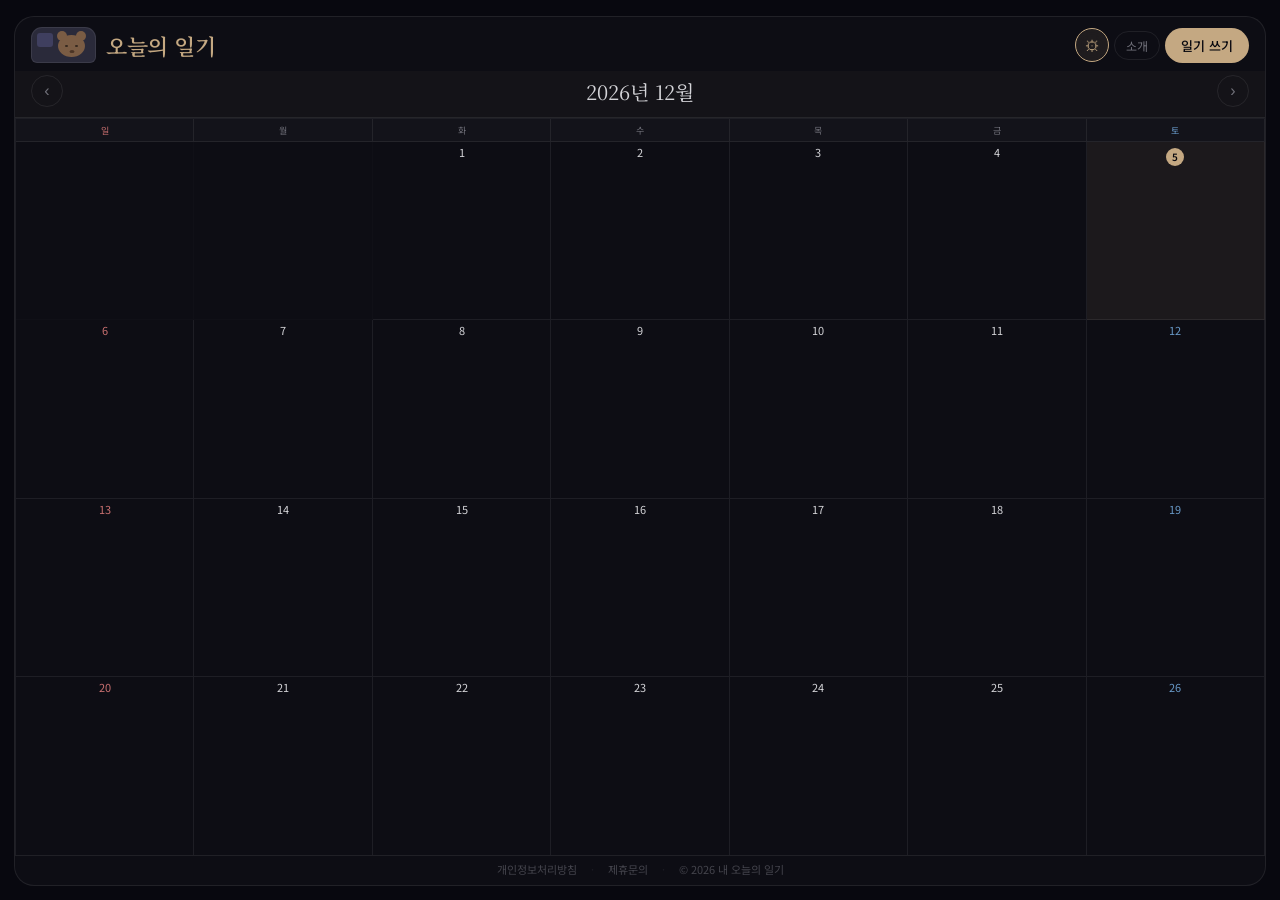
<file: index.html>
<!DOCTYPE html>
<html lang="ko">
<head>
<!-- Google tag (gtag.js) -->
<script async src="https://www.googletagmanager.com/gtag/js?id=G-HTQJ6LMVXC"></script>
<script>
  window.dataLayer = window.dataLayer || [];
  function gtag(){dataLayer.push(arguments);}
  gtag('js', new Date());

  gtag('config', 'G-HTQJ6LMVXC');
</script>
<!-- Microsoft Clarity -->
<script type="text/javascript">
    (function(c,l,a,r,i,t,y){
        c[a]=c[a]||function(){(c[a].q=c[a].q||[]).push(arguments)};
        t=l.createElement(r);t.async=1;t.src="https://www.clarity.ms/tag/"+i;
        y=l.getElementsByTagName(r)[0];y.parentNode.insertBefore(t,y);
    })(window, document, "clarity", "script", "w8zja1ekqo");
</script>
<meta charset="UTF-8">
<meta name="viewport" content="width=device-width, initial-scale=1.0">
<title>하루 — 오늘의 감정 일기</title>
<meta name="description" content="하루는 오늘 하루를 일기로 기록하면, 감정을 분석해 나만의 애니메이션을 만들어주는 감성 일기 서비스입니다.">
<meta name="keywords" content="감성일기, 오늘의 일기, 애니메이션 일기, 감정 기록, 하루 일기, 일기 앱">
<meta name="author" content="하루">
<meta name="robots" content="index, follow">
<meta property="og:type" content="website">
<meta property="og:title" content="하루 — 오늘의 감정 일기">
<meta property="og:description" content="오늘 하루를 글로 적으면, 감정을 분석해 나만의 애니메이션으로 만들어드립니다.">
<meta property="og:url" content="https://haru-diary.web.app/">
<meta property="og:site_name" content="하루">
<meta name="twitter:card" content="summary">
<meta name="twitter:title" content="하루 — 오늘의 감정 일기">
<meta name="twitter:description" content="오늘 하루를 글로 적으면, 감정을 분석해 나만의 애니메이션으로 만들어드립니다.">
<link rel="canonical" href="https://haru-diary.web.app/">
<script async src="https://pagead2.googlesyndication.com/pagead/js/adsbygoogle.js?client=ca-pub-2973009474553970"
     crossorigin="anonymous"></script>
<link href="https://fonts.googleapis.com/css2?family=Noto+Serif+KR:wght@300;400;600&family=Noto+Sans+KR:wght@300;400;500&display=swap" rel="stylesheet">
<script src="https://cdnjs.cloudflare.com/ajax/libs/gsap/3.12.5/gsap.min.js" integrity="sha512-7eHRwcbYkK4d9g/6tD/mhkf++eoTHwpNM9woBxtPUBWm67zeAfFC+HrdoE2GanKeocly/VxeLvIqwvCdk7qScg==" crossorigin="anonymous" referrerpolicy="no-referrer"></script>
<link rel="stylesheet" href="custom.css">
<style>
:root {
  --bg:#08080F; --surface:rgba(255,255,255,0.04); --border:rgba(255,255,255,0.08);
  --text:#D4D4D8; --muted:#71717A; --accent:#C4A882; --radius:16px;
}
*{box-sizing:border-box;margin:0;padding:0;}
html,body{height:100%;overflow:hidden;background:var(--bg);color:var(--text);font-family:'Noto Sans KR',sans-serif;}
.view{position:fixed;inset:0;display:flex;flex-direction:column;transition:opacity .5s ease,transform .5s ease;}
.view.hidden{opacity:0;pointer-events:none;transform:translateY(20px);}

/* CALENDAR */
#v-calendar{background:var(--bg);overflow-y:auto;}
.bear-section{padding:40px 32px 0; display:flex; justify-content:center; align-items:center; flex-direction:column; gap:12px;}
.bed{width:140px; height:80px; background:#2A2A3A; border-radius:20px 20px 10px 10px; position:relative; border:2px solid var(--border); box-shadow:0 10px 30px rgba(0,0,0,0.5);}
.pillow{width:40px; height:25px; background:#3F3F5F; border-radius:8px; position:absolute; top:10px; left:10px;}
.blanket{width:100px; height:65px; background:linear-gradient(135deg, var(--accent), #A68B6A); border-radius:10px 0 10px 0; position:absolute; bottom:0; right:0; z-index:2; border-top:2px solid rgba(255,255,255,0.1);}
.bear{position:absolute; top:10px; left:40px; z-index:1; animation:sleep-wiggle 4s ease-in-out infinite;}
.bear-head{width:45px; height:38px; background:#7A5C44; border-radius:50%; position:relative;}
.bear-ear-l, .bear-ear-r{width:15px; height:15px; background:#7A5C44; border-radius:50%; position:absolute; top:-5px;}
.bear-ear-l{left:0;} .bear-ear-r{right:0;}
.bear-eye-l, .bear-eye-r{width:4px; height:2px; background:rgba(0,0,0,0.5); position:absolute; top:18px; border-radius:2px;}
.bear-eye-l{left:12px;} .bear-eye-r{right:12px;}
.bear-nose{width:8px; height:5px; background:#4A3425; border-radius:50%; position:absolute; top:24px; left:50%; transform:translateX(-50%);}
.zzz{position:absolute; top:-20px; right:-10px; color:var(--accent); font-size:12px; font-weight:600; opacity:0; animation:zzz-fly 3s linear infinite;}
.zzz:nth-child(2){animation-delay:1s;}
.zzz:nth-child(3){animation-delay:2s;}

@keyframes sleep-wiggle {
  0%, 100% { transform: scale(1); }
  50% { transform: scale(1.05) translateY(-2px); }
}
@keyframes zzz-fly {
  0% { transform: translate(0,0); opacity:0; }
  20% { opacity:0.8; }
  100% { transform: translate(20px, -40px); opacity:0; }
}
@keyframes bear-jump {
  0%   { transform: translateY(0) scaleY(1) scaleX(1); }
  12%  { transform: translateY(3px) scaleY(0.78) scaleX(1.25); }
  35%  { transform: translateY(-22px) scaleY(1.12) scaleX(0.88); }
  55%  { transform: translateY(-22px) scaleY(1.08) scaleX(0.92); }
  72%  { transform: translateY(0) scaleY(0.78) scaleX(1.25); }
  85%  { transform: translateY(-8px) scaleY(1.05) scaleX(0.95); }
  100% { transform: translateY(0) scaleY(1) scaleX(1); }
}

.cal-header{padding:20px 32px 20px;display:flex;align-items:center;justify-content:space-between;}
.cal-logo{font-family:'Noto Serif KR',serif;font-size:22px;font-weight:600;color:var(--accent);letter-spacing:-.5px;}
.cal-btn-write{background:var(--accent);color:#08080F;border:none;padding:10px 22px;border-radius:100px;font-size:14px;font-weight:500;cursor:pointer;font-family:inherit;transition:opacity .2s;}
.cal-btn-write:hover{opacity:.85;}
.cal-month-nav{display:flex;align-items:center;gap:16px;padding:0 32px 24px;}
.cal-month-nav button{background:none;border:1px solid var(--border);color:var(--muted);width:32px;height:32px;border-radius:50%;cursor:pointer;font-size:16px;transition:all .2s;}
.cal-month-nav button:hover{border-color:var(--accent);color:var(--accent);}
.cal-month-title{font-family:'Noto Serif KR',serif;font-size:20px;font-weight:400;color:var(--text);text-align:center;flex:1;}
.cal-grid{display:grid;grid-template-columns:repeat(7,1fr);gap:0;padding:0;border-left:1px solid rgba(255,255,255,0.07);border-top:1px solid rgba(255,255,255,0.07);}
.cal-day-name{text-align:center;font-size:9px;color:var(--muted);padding:5px 0 4px;background:rgba(255,255,255,0.025);border-right:1px solid rgba(255,255,255,0.07);border-bottom:1px solid rgba(255,255,255,0.07);}
.cal-day{aspect-ratio:1;display:flex;flex-direction:column;align-items:center;justify-content:flex-start;padding-top:4px;border-radius:0;cursor:pointer;transition:background .15s;position:relative;gap:2px;border-right:1px solid rgba(255,255,255,0.07);border-bottom:1px solid rgba(255,255,255,0.07);}
.cal-day:hover{background:rgba(255,255,255,0.04);}
.cal-day.today{background:rgba(196,168,130,0.08);}
.cal-day.other-month{opacity:.15;}
.cal-day-num{font-size:11px;font-weight:400;line-height:1;margin-top:1px;}
.cal-day.today .cal-day-num{background:var(--accent);color:#08080F;width:18px;height:18px;border-radius:50%;display:flex;align-items:center;justify-content:center;font-weight:600;font-size:10px;margin-top:2px;}
.cal-dot{width:4px;height:4px;border-radius:50%;}
.cal-day-name.sun,.cal-day.sun{color:#C97070;}
.cal-day-name.sat,.cal-day.sat{color:#6899C8;}

/* WRITE */
#v-write{background:var(--bg);display:flex;flex-direction:column;}
.write-header{padding:24px 28px 0;display:flex;align-items:center;gap:16px;flex-shrink:0;}
.btn-back{background:none;border:1px solid var(--border);color:var(--muted);width:36px;height:36px;border-radius:50%;cursor:pointer;font-size:18px;transition:all .2s;flex-shrink:0;}
.btn-back:hover{border-color:var(--text);color:var(--text);}
.write-date{font-family:'Noto Serif KR',serif;font-size:16px;font-weight:300;color:var(--muted);}
.write-area{flex:1;display:flex;flex-direction:column;padding:24px 28px;gap:20px;overflow-y:auto;}
#diary-textarea{min-height:200px;background:var(--surface);border:1px solid var(--border);border-radius:var(--radius);padding:24px;font-family:'Noto Serif KR',serif;font-size:17px;font-weight:300;line-height:2;color:var(--text);resize:none;outline:none;transition:border-color .2s;}
#diary-textarea:focus{border-color:rgba(196,168,130,.3);}
#diary-textarea::placeholder{color:var(--muted);font-weight:300;}
.style-row{display:flex;gap:10px;align-items:center;}
.style-label{font-size:12px;color:var(--muted);margin-right:4px;white-space:nowrap;}
.style-pill{border:1px solid var(--border);background:none;color:var(--muted);padding:8px 18px;border-radius:100px;font-size:13px;font-family:inherit;cursor:pointer;transition:all .2s;}
.style-pill.active{border-color:var(--accent);color:var(--accent);background:rgba(196,168,130,.08);font-weight:500;}
.btn-generate{background:var(--accent);color:#08080F;border:none;padding:14px 32px;border-radius:100px;font-size:15px;font-weight:500;cursor:pointer;font-family:inherit;transition:opacity .2s;align-self:flex-end;}
.btn-generate:hover{opacity:.85;}

/* PLAYER */
#v-player,#v-share{background:#FEFDF4;}
#anim-canvas,#share-canvas{position:absolute;inset:0;width:100%;height:100%;}
.player-ui-overlay{position:fixed;inset:0;z-index:10;display:flex;flex-direction:column;pointer-events:none;}
.player-top{padding:20px 24px 0;display:flex;align-items:center;justify-content:space-between;flex-shrink:0;}
.player-meta{display:flex;align-items:center;gap:10px;background:rgba(255,255,255,0.7);backdrop-filter:blur(8px);padding:6px 14px;border-radius:100px;border:1px solid rgba(0,0,0,0.05)}
.player-date{font-family:'Noto Serif KR',serif;font-size:13px;color:#442410;font-weight:500;}
.player-emotion-badge{font-size:11px;padding:3px 10px;border-radius:100px;color:rgba(255,255,255,0.9);font-weight:500;}
.player-controls{display:flex;gap:8px;pointer-events:all;}
.player-ctrl{background:rgba(255,255,255,0.6);border:1px solid rgba(0,0,0,0.05);color:#442410;width:34px;height:34px;border-radius:50%;cursor:pointer;font-size:14px;transition:all .2s;backdrop-filter:blur(8px);}
.player-ctrl:hover{background:rgba(255,255,255,0.8);}
.player-bottom-ui{flex:1;display:flex;flex-direction:column-reverse;padding:0 28px 28px;}
.player-action-row{display:flex;gap:10px;pointer-events:all;}
.btn-player-action{background:rgba(255,255,255,0.7);border:1px solid rgba(0,0,0,0.05);color:#442410;padding:10px 22px;border-radius:100px;font-size:13px;font-family:inherit;cursor:pointer;backdrop-filter:blur(10px);transition:all .2s;font-weight:500;text-decoration:none;}
.btn-player-action:hover{background:rgba(255,255,255,0.9);}

.share-badge{position:absolute;top:20px;right:20px;z-index:20;background:rgba(255,255,255,0.7);backdrop-filter:blur(8px);padding:6px 14px;border-radius:100px;border:1px solid rgba(0,0,0,0.05);color:#442410;font-family:'Gaegu',cursive;font-size:15px;font-weight:700;}

/* CONTACT */
#v-contact{background:var(--bg); overflow-y:auto;}
.contact-container{padding:40px 28px; max-width:500px; margin:0 auto; display:flex; flex-direction:column; gap:24px;}
.contact-title{font-family:'Noto Serif KR',serif; font-size:24px; color:var(--accent); margin-bottom:8px;}
.contact-desc{font-size:14px; color:var(--muted); line-height:1.6; margin-bottom:12px;}
.contact-form{display:flex; flex-direction:column; gap:16px;}
.form-group{display:flex; flex-direction:column; gap:8px;}
.form-group label{font-size:12px; color:var(--muted); padding-left:4px;}
.form-input, .form-textarea{background:var(--surface); border:1px solid var(--border); border-radius:12px; padding:14px; color:var(--text); font-family:inherit; font-size:14px; outline:none; transition:border-color .2s;}
.form-input:focus, .form-textarea:focus{border-color:var(--accent);}
.form-textarea{resize:none; min-height:150px;}
.btn-submit{background:var(--accent); color:#08080F; border:none; padding:16px; border-radius:100px; font-size:15px; font-weight:600; cursor:pointer; transition:opacity .2s; margin-top:10px;}
.btn-submit:hover{opacity:0.9;}

/* MODAL */
.modal-overlay{position:fixed;inset:0;z-index:100;background:rgba(0,0,0,.7);backdrop-filter:blur(8px);display:flex;align-items:center;justify-content:center;padding:20px;opacity:0;pointer-events:none;transition:opacity .3s;align-items:flex-end;}
.modal-overlay.open{opacity:1;pointer-events:all;}
.modal-card{background:#0F0F18;border:1px solid var(--border);border-radius:24px 24px 0 0;width:100%;max-width:560px;max-height:90vh;display:flex;flex-direction:column;transform:translateY(40px);transition:transform .3s;overflow:hidden;}
.modal-overlay.open .modal-card{transform:translateY(0);}
.modal-body{flex:1;overflow-y:auto;padding:28px 28px 0;display:flex;flex-direction:column;gap:16px;}
.modal-date{font-family:'Noto Serif KR',serif;font-size:14px;color:var(--muted);}
.modal-text{font-family:'Noto Serif KR',serif;font-size:16px;line-height:2;color:var(--text);font-weight:300;}
.modal-actions{padding:20px 28px 28px;display:flex;gap:10px;flex-wrap:wrap;background:linear-gradient(to top, #0F0F18 80%, transparent);margin-top:-10px;position:relative;z-index:10;}
.modal-btn{flex:1;min-width:100px;padding:11px;border-radius:12px;border:1px solid var(--border);background:none;color:var(--text);font-size:13px;font-family:inherit;cursor:pointer;transition:all .2s;text-align:center;text-decoration:none;font-weight:500;}
.modal-btn:hover{background:var(--surface);}
.modal-btn.primary{background:var(--accent);color:#08080F;border-color:var(--accent);font-weight:600;}
#share-toast{position:fixed;bottom:32px;left:50%;transform:translateX(-50%) translateY(100px);background:#1A1A2E;border:1px solid rgba(255,255,255,.1);color:var(--text);padding:14px 24px;border-radius:12px;font-size:14px;z-index:999;transition:transform .4s ease;white-space:nowrap;}
#share-toast.show{transform:translateX(-50%) translateY(0);}
::-webkit-scrollbar{width:4px;} ::-webkit-scrollbar-track{background:transparent;} ::-webkit-scrollbar-thumb{background:var(--border);border-radius:2px;}

/* FOOTER & ABOUT & PRIVACY (simplified for brevity) */
.cal-footer-inline { display:flex; gap:14px; justify-content:center; align-items:center; padding:5px 16px 8px; border-top:1px solid var(--border); font-size:11px; color:rgba(113,113,122,0.55); flex-shrink:0; }
.cal-footer-inline span { cursor:pointer; transition:color .2s; }
.cal-footer-inline span:hover { color:var(--muted); }
#v-about, #v-privacy, #v-contact {background:var(--bg); overflow-y:auto;}
.about-container, .privacy-container, .contact-container {padding:40px 28px 60px;max-width:520px;margin:0 auto;display:flex;flex-direction:column;gap:32px;}
.view-header{padding:24px 28px 0;display:flex;align-items:center;gap:16px;flex-shrink:0;}
.view-title{font-family:'Noto Serif KR',serif;font-size:16px;font-weight:300;color:var(--muted);}
.content-title{font-family:'Noto Serif KR',serif;font-size:24px;font-weight:600;color:var(--text);margin-bottom:8px;}
.content-subtitle{font-size:15px;color:var(--muted);line-height:1.7;}
.content-section-title{font-family:'Noto Serif KR',serif;font-size:18px;font-weight:400;color:var(--text);margin-bottom:10px;}
.content-text{font-size:14px;color:var(--muted);line-height:1.9;}

/* CALENDAR COMPACT LAYOUT */
#v-calendar { overflow: hidden; display:flex; flex-direction:column; padding:16px 14px 14px; }
.cal-card { flex:1; display:flex; flex-direction:column; overflow:hidden; background:rgba(255,255,255,0.025); border:1px solid var(--border); border-radius:20px; min-height:0; }
.cal-body-scroll{flex:1;overflow-y:auto;}
.cal-header { padding: 10px 16px 8px; flex-shrink:0;}
.cal-header-left { display:flex; align-items:center; gap:10px; }
.cal-header-right { display:flex; align-items:center; gap:5px; flex-wrap:nowrap; }
.mini-bed { background:#2A2A3A; border-radius:11px 11px 6px 6px; position:relative; border:1.5px solid var(--border); flex-shrink:0; display:inline-flex; align-items:flex-start; padding:7px 10px 5px 26px; }
.mini-pillow { width:16px; height:14px; background:#3F3F5F; border-radius:3px; position:absolute; top:5px; left:5px; }
.mini-bear { position:relative; z-index:3; animation:sleep-wiggle 4s ease-in-out infinite; }
.mini-bear-head { width:27px; height:22px; background:#7A5C44; border-radius:50%; position:relative; }
.mini-ear-l, .mini-ear-r { width:10px; height:10px; background:#7A5C44; border-radius:50%; position:absolute; top:-4px; }
.mini-ear-l { left:-1px; } .mini-ear-r { right:-1px; }
.mini-eye-l, .mini-eye-r { width:3px; height:2px; background:rgba(0,0,0,0.55); position:absolute; top:10px; border-radius:1px; }
.mini-eye-l { left:7px; } .mini-eye-r { right:7px; }
.mini-nose { width:5px; height:3px; background:#4A3425; border-radius:50%; position:absolute; top:15px; left:50%; transform:translateX(-50%); }
.mini-zzz { position:absolute; top:-13px; right:-5px; color:var(--accent); font-size:9px; font-weight:700; opacity:0; animation:zzz-fly 3s linear infinite; }
.mini-zzz:nth-child(2) { animation-delay:1.2s; }
.cal-nav-btn { background:none; border:1px solid var(--border); color:var(--muted); padding:5px 11px; border-radius:100px; font-size:12px; font-family:inherit; cursor:pointer; transition:all .2s; white-space:nowrap; }
.cal-nav-btn:hover { border-color:var(--text); color:var(--text); }
.cal-month-nav { padding:4px 16px 10px; flex-shrink:0; border-bottom:1px solid var(--border); background:rgba(196,168,130,0.04); }
.cal-grid { padding:0; gap:0; }
.cal-btn-write { padding:8px 16px; font-size:13px; }

</style>
</head>
<body>

<!-- CALENDAR -->
<div class="view" id="v-calendar">
  <div class="cal-card">
  <div class="cal-header">
    <div class="cal-header-left">
      <div class="mini-bed">
        <div class="mini-pillow"></div>
        <div class="mini-bear">
          <div class="mini-bear-head">
            <div class="mini-ear-l"></div><div class="mini-ear-r"></div>
            <div class="mini-eye-l"></div><div class="mini-eye-r"></div>
            <div class="mini-nose"></div>
          </div>
          <span class="mini-zzz">z</span><span class="mini-zzz">z</span>
        </div>
      </div>
      <div class="cal-logo">오늘의 일기</div>
    </div>
    <div class="cal-header-right">
      <button class="player-ctrl" style="background:rgba(196,168,130,0.1);border-color:var(--accent);color:var(--accent);width:34px;height:34px;font-size:15px;" onclick="openSettings()" title="AI 설정">⚙</button>
      <button class="cal-nav-btn" onclick="showView('about')">소개</button>
      <button class="cal-btn-write" onclick="openWrite()">일기 쓰기</button>
    </div>
  </div>
  <div class="cal-body-scroll">
    <div class="cal-month-nav">
      <button onclick="changeMonth(-1)">‹</button>
      <div class="cal-month-title" id="month-title"></div>
      <button onclick="changeMonth(1)">›</button>
    </div>
    <div class="cal-grid" id="cal-grid"></div>
  </div>
  <div class="cal-footer-inline">
    <span onclick="showView('privacy')">개인정보처리방침</span>
    <span style="opacity:0.3;">·</span>
    <span onclick="showView('contact')">제휴문의</span>
    <span style="opacity:0.3;">·</span>
    <span style="cursor:default;">&copy; 2026 내 오늘의 일기</span>
  </div>
  </div>
</div>

<!-- WRITE -->
<div class="view hidden" id="v-write">
  <div class="write-header">
    <button class="btn-back" onclick="showView('calendar')">←</button>
    <div class="write-date" id="write-date-label"></div>
  </div>
  <div class="write-area">
    <textarea id="diary-textarea" placeholder="오늘 하루는 어땠나요&#10;&#10;문장마다 다른 장면이 펼쳐집니다&#10;핸드폰·게임·책·커피·음식·음악·TV 등 사물도 등장해요&#10;만난 사람 수만큼 인물도 늘어납니다 :)"></textarea>
    <div class="style-row">
      <span class="style-label">그림체</span>
      <button class="style-pill active" data-style="shin">정통 짱구 스타일 (V4.2)</button>
    </div>
    <div style="font-size:11px; color:var(--muted); margin-top:-10px;padding:0 4px;">* 동적인 배경과 손그림 느낌의 캐릭터로 구성된 최신 버전입니다.</div>
    <button class="btn-generate" onclick="generateAnimation()">✦ 오늘 하루 재생</button>
  </div>
</div>

<!-- PLAYER -->
<div class="view hidden" id="v-player">
  <canvas id="anim-canvas"></canvas>
  <div class="player-ui-overlay">
    <div class="player-top">
      <div class="player-meta">
        <div class="player-date" id="player-date"></div>
        <div class="player-emotion-badge" id="player-emotion-badge"></div>
      </div>
      <div class="player-controls">
        <button class="player-ctrl" onclick="replayAnimation()" title="처음부터">↺</button>
        <button class="player-ctrl" onclick="showView('calendar')">✕</button>
      </div>
    </div>
    <div id="caption-container"></div>
    <div class="player-bottom-ui">
      <div class="player-action-row">
        <button class="btn-player-action" onclick="shareEntry()">↗ 공유하기</button>
        <button class="btn-player-action" onclick="showView('calendar')">달력으로</button>
      </div>
    </div>
  </div>
</div>

<!-- SHARE VIEW -->
<div class="view hidden" id="v-share">
  <canvas id="share-canvas"></canvas>
  <div class="player-ui-overlay">
    <div class="player-top">
       <div class="player-meta">
        <div class="player-date" id="share-player-date"></div>
        <div class="player-emotion-badge" id="share-player-emotion-badge"></div>
      </div>
      <div class="share-badge">haru-diary.web.app</div>
    </div>
    <div class="player-bottom-ui">
       <div class="player-action-row">
        <a class="btn-player-action" href="index.html">나도 써보기</a>
      </div>
    </div>
  </div>
</div>

<!-- OTHER VIEWS (ABOUT, CONTACT, PRIVACY) -->
<div class="view hidden" id="v-about">
  <div class="view-header"><button class="btn-back" onclick="showView('calendar')">←</button><div class="view-title">서비스 소개</div></div>
  <div class="about-container">
      <div class="content-title">내 오늘의 일기</div>
      <p class="content-subtitle">오늘 하루를 일기로 적으면,<br>감정을 분석해 한 편의 짱구 애니메이션 영상으로 만들어드립니다.</p>
      
      <div class="about-features" style="display:flex; flex-direction:column; gap:16px; margin-top:20px;">
        <div class="about-feature" style="background:var(--surface); padding:16px; border-radius:12px; border:1px solid var(--border);">
          <div style="font-weight:600; color:var(--accent); margin-bottom:4px;">✦ 끊김 없는 영상미</div>
          <div style="font-size:13px; color:var(--muted); line-height:1.6;">장면 전환 시 부드러운 페이드 효과와 캐릭터 이동을 통해 한 편의 영화 같은 몰입감을 선사합니다.</div>
        </div>
        <div class="about-feature" style="background:var(--surface); padding:16px; border-radius:12px; border:1px solid var(--border);">
          <div style="font-weight:600; color:var(--accent); margin-bottom:4px;">✦ 정통 짱구 스타일</div>
          <div style="font-size:13px; color:var(--muted); line-height:1.6;">감자머리 윤곽과 굵은 눈썹 등 원작의 디테일을 살린 고퀄리티 드로잉 엔진을 사용합니다.</div>
        </div>
      </div>
  </div>
</div>
<div class="view hidden" id="v-contact">
   <div class="view-header"><button class="btn-back" onclick="showView('calendar')">←</button><div class="view-title">제휴 및 비즈니스 문의</div></div>
  <div class="contact-container">
      <h2 class="content-title">함께하고 싶으신가요?</h2>
      <p class="contact-desc">'내 오늘의 일기'와 함께 따뜻한 가치를 만들어갈 파트너를 기다립니다. 아래 양식을 작성해 주시면 검토 후 연락드리겠습니다.</p>
    <form action="https://formspree.io/f/mjgpdror" method="POST" class="contact-form">
      <div class="form-group"><label>성함 / 기업명</label><input type="text" name="name" class="form-input" required></div>
      <div class="form-group"><label>답변받을 이메일</label><input type="email" name="_replyto" class="form-input" required></div>
      <div class="form-group"><label>문의 내용</label><textarea name="message" class="form-textarea" required></textarea></div>
      <button type="submit" class="btn-submit">문의 보내기</button>
    </form>
  </div>
</div>
<div class="view hidden" id="v-privacy">
  <div class="view-header"><button class="btn-back" onclick="showView('calendar')">←</button><div class="view-title">개인정보처리방침</div></div>
  <div class="privacy-container">
      <div class="content-title">개인정보처리방침</div>
      <div class="content-text" style="line-height:2;">
        <p style="margin-bottom:16px;">'내 오늘의 일기'(이하 '서비스', 운영자: 21016008@suwon.ac.kr)는 이용자의 개인정보를 소중히 여기며, 아래와 같이 처리합니다. 본 방침은 2025년 1월 1일부터 적용됩니다.</p>

        <p style="color:var(--accent);font-family:'Noto Serif KR',serif;font-size:15px;margin-bottom:8px;margin-top:24px;">1. 수집하는 개인정보</p>
        <p>서비스는 이용자의 계정을 생성하거나 별도의 개인정보를 수집하지 않습니다. 일기 데이터는 이용자 기기의 브라우저 로컬 스토리지에만 저장되며, 서버로 전송되거나 저장되지 않습니다.</p>
        <p style="margin-top:8px;">단, 제휴 및 비즈니스 문의 양식 이용 시 성함/기업명, 이메일 주소, 문의 내용이 Formspree(formspree.io) 서비스를 통해 수집될 수 있습니다.</p>

        <p style="color:var(--accent);font-family:'Noto Serif KR',serif;font-size:15px;margin-bottom:8px;margin-top:24px;">2. 제3자 서비스 이용</p>
        <p>서비스는 다음 제3자 서비스를 사용하며, 각 서비스의 개인정보처리방침이 적용됩니다.</p>
        <ul style="margin-top:8px;padding-left:20px;display:flex;flex-direction:column;gap:6px;">
          <li>Google AdSense — 광고 게재 (google.com/policies/privacy)</li>
          <li>Google Analytics (GA4) — 익명 방문 통계 수집</li>
          <li>Microsoft Clarity — 익명 UX 분석</li>
          <li>Google Gemini API — 이용자가 직접 입력한 API 키를 통한 AI 분석 (키는 브라우저에만 저장)</li>
          <li>Disqus — 댓글 기능 (disqus.com/privacy)</li>
          <li>Formspree — 문의 양식 전송 (formspree.io/legal/privacy-policy)</li>
        </ul>

        <p style="color:var(--accent);font-family:'Noto Serif KR',serif;font-size:15px;margin-bottom:8px;margin-top:24px;">3. 쿠키 및 유사 기술</p>
        <p>Google AdSense 및 Google Analytics는 광고 개인화 및 통계 목적으로 쿠키를 사용할 수 있습니다. 브라우저 설정에서 쿠키를 비활성화하거나, Google의 광고 설정(adssettings.google.com)에서 맞춤 광고를 거부할 수 있습니다.</p>

        <p style="color:var(--accent);font-family:'Noto Serif KR',serif;font-size:15px;margin-bottom:8px;margin-top:24px;">4. 개인정보 보유 및 파기</p>
        <p>일기 데이터는 이용자가 브라우저 캐시/저장소를 직접 삭제할 때까지 해당 기기에 보관됩니다. 문의 양식으로 수집된 정보는 문의 처리 완료 후 6개월 이내 파기됩니다.</p>

        <p style="color:var(--accent);font-family:'Noto Serif KR',serif;font-size:15px;margin-bottom:8px;margin-top:24px;">5. 이용자의 권리</p>
        <p>이용자는 언제든지 브라우저 개발자 도구 또는 브라우저 설정에서 로컬 스토리지를 삭제하여 저장된 일기 데이터를 제거할 수 있습니다. 기타 개인정보 관련 문의는 아래 연락처로 보내주세요.</p>

        <p style="color:var(--accent);font-family:'Noto Serif KR',serif;font-size:15px;margin-bottom:8px;margin-top:24px;">6. 개인정보 보호 책임자</p>
        <p>이메일: 21016008@suwon.ac.kr</p>

        <p style="margin-top:24px;color:var(--muted);font-size:12px;">본 방침은 법령 또는 서비스 변경에 따라 업데이트될 수 있으며, 변경 시 서비스 내 공지를 통해 안내합니다.</p>
      </div>
  </div>
</div>


<!-- ENTRY MODAL -->
<div class="modal-overlay" id="entry-modal" onclick="closeModal(event)">
  <div class="modal-card">
    <div class="modal-body">
      <div class="modal-date" id="modal-date"></div>
      <div class="modal-text" id="modal-text"></div>
      <div id="disqus_thread" style="margin-top:24px; padding-top:24px; border-top:1px solid var(--border); min-height: 200px;"></div>
      <noscript>Please enable JavaScript to view the <a href="https://disqus.com/?ref_noscript">comments powered by Disqus.</a></noscript>
    </div>
    <div class="modal-actions">
      <button class="modal-btn primary" onclick="playFromModal()">▶ 애니메이션 보기</button>
      <a class="modal-btn" id="modal-share-btn" onclick="shareFromModal()">↗ 공유</a>
      <button class="modal-btn" onclick="closeEntryModal()">닫기</button>
    </div>
  </div>
</div>

<!-- SETTINGS MODAL -->
<div class="modal-overlay" id="settings-modal" onclick="if(event.target.id==='settings-modal')closeSettings()">
  <div class="modal-card">
    <div class="modal-body" style="padding-bottom:24px;">
      <div class="content-section-title" style="margin-bottom:4px;">AI 연동 설정</div>
      <div class="contact-desc" style="margin-bottom:20px;">구글 Gemini API를 연결하여 애니메이션의 분석 퀄리티를 높일 수 있습니다. (무료 사용 가능)</div>
      <div class="form-group">
        <label>Gemini API Key</label>
        <input type="password" id="gemini-key-input" class="form-input" placeholder="AI Studio에서 발급받은 키를 입력하세요">
        <div style="font-size:11px; color:var(--muted); margin-top:6px; line-height:1.6;">
          * 키는 브라우저에만 저장되며 외부로 전송되지 않습니다.<br>
          * 발급처: <a href="https://aistudio.google.com/" target="_blank" style="color:var(--accent);text-decoration:none;">Google AI Studio</a> (무료 티어 권장)
        </div>
      </div>
    </div>
    <div class="modal-actions" style="padding:0 28px 28px;">
      <button class="modal-btn primary" onclick="saveSettings()">저장하기</button>
      <button class="modal-btn" onclick="closeSettings()">취소</button>
    </div>
  </div>
</div>

<div id="share-toast"></div>

<script src="animation-engine.js"></script>
<script src="draw-character.js"></script>
<script>
// ═══ STATE ═══
const state = {
  view:'calendar', calYear:new Date().getFullYear(), calMonth:new Date().getMonth(),
  writeDate:null, style:'shin', currentEntry:null, animFrame:null, modalEntry:null,
  activeCaption: null,
};
const todayStr = fmtDate(new Date());

// ═══ SETTINGS ═══
function openSettings() {
  document.getElementById('gemini-key-input').value = localStorage.getItem('GEMINI_API_KEY') || '';
  document.getElementById('settings-modal').classList.add('open');
}
function closeSettings() { document.getElementById('settings-modal').classList.remove('open'); }
function saveSettings() {
  const key = document.getElementById('gemini-key-input').value.trim();
  localStorage.setItem('GEMINI_API_KEY', key);
  closeSettings();
  showToast(key ? 'API 키가 저장되었습니다 ✓' : 'API 키가 해제되었습니다');
}

// ═══ UTILS ═══
function fmtDate(d){return `${d.getFullYear()}-${p2(d.getMonth()+1)}-${p2(d.getDate())}`;}
function fmtDateKo(s){const[y,m,d]=s.split('-');return `${y}년 ${+m}월 ${+d}일`;}
function p2(n){return String(n).padStart(2,'0');}
function showToast(msg) {
  const toast = document.getElementById('share-toast');
  toast.textContent = msg;
  toast.classList.add('show');
  setTimeout(() => toast.classList.remove('show'), 2500);
}

// ═══ STORAGE ═══
function saveEntry(e){const a=loadAll();a[e.date]=e;localStorage.setItem('diary_v4',JSON.stringify(a));}
function loadAll(){try{return JSON.parse(localStorage.getItem('diary_v4')||'{}');}catch{return {};}}
function loadEntry(d){return loadAll()[d]||null;}

// ═══ VIEWS ═══
function showView(name){
  document.querySelectorAll('.view').forEach(v=>v.classList.add('hidden'));
  document.getElementById(`v-${name}`).classList.remove('hidden');
  state.view=name;
  if(name==='calendar') renderCalendar();
  if(state.animFrame){cancelAnimationFrame(state.animFrame);state.animFrame=null;}
  if(state.activeCaption) { state.activeCaption.remove(); state.activeCaption = null; }
}
function openWrite(dateStr){
  const d=dateStr?new Date(dateStr+'T00:00:00'):new Date();
  state.writeDate=fmtDate(d);
  document.getElementById('write-date-label').textContent=fmtDateKo(state.writeDate);
  const ex=loadEntry(state.writeDate);
  document.getElementById('diary-textarea').value=ex?ex.text:'';
  showView('write');
}
function generateAnimation(){
  const text=document.getElementById('diary-textarea').value.trim();
  if(!text){alert('일기를 먼저 작성해주세요.');return;}
  const entry={date:state.writeDate,text,style:state.style,ts:Date.now()};
  saveEntry(entry);
  playEntry(entry);
}
function playEntry(entry){
  state.currentEntry=entry;
  const overallEmotion = detectEmotion(entry.text);
  document.getElementById('player-date').textContent=fmtDateKo(entry.date);
  const badge=document.getElementById('player-emotion-badge');
  badge.textContent=emotionLabel(overallEmotion);
  badge.style.background=emotionColor(overallEmotion);
  badge.style.borderColor=emotionColor(overallEmotion)+'88';
  showView('player');
  const canvas=document.getElementById('anim-canvas');
  canvas.width=window.innerWidth; canvas.height=window.innerHeight;
  if(state.animFrame){cancelAnimationFrame(state.animFrame);state.animFrame=null;}
  startSceneSequence(canvas,entry.text,entry.style);
}
function replayAnimation(){if(state.currentEntry)playEntry(state.currentEntry);}

// ═══ CALENDAR ═══
const DAY_NAMES=['일','월','화','수','목','금','토'];
const MONTH_NAMES=['1월','2월','3월','4월','5월','6월','7월','8월','9월','10월','11월','12월'];
function changeMonth(d){
  state.calMonth+=d;
  if(state.calMonth>11){state.calMonth=0;state.calYear++;}
  if(state.calMonth<0){state.calMonth=11;state.calYear--;}
  renderCalendar();
}
function renderCalendar(){
  const entries=loadAll();
  document.getElementById('month-title').textContent=`${state.calYear}년 ${MONTH_NAMES[state.calMonth]}`;
  const grid=document.getElementById('cal-grid');
  grid.innerHTML='';
  DAY_NAMES.forEach((d,i)=>{const el=document.createElement('div');el.className='cal-day-name'+(i===0?' sun':i===6?' sat':'');el.textContent=d;grid.appendChild(el);});
  const firstDay=new Date(state.calYear,state.calMonth,1).getDay();
  const daysInMonth=new Date(state.calYear,state.calMonth+1,0).getDate();
  for(let i=0;i<firstDay;i++) {
      const el=document.createElement('div'); el.className='cal-day other-month'+(i===0?' sun':i===6?' sat':'');
      grid.appendChild(el);
  }
  for(let d=1;d<=daysInMonth;d++){
    const dateStr=`${state.calYear}-${p2(state.calMonth+1)}-${p2(d)}`;
    const entry=entries[dateStr];const isToday=dateStr===todayStr;
    const col=(firstDay+d-1)%7;
    const el=document.createElement('div');
    el.className='cal-day'+(isToday?' today':'')+(entry?' has-entry':'')+(col===0?' sun':col===6?' sat':'');
    const numEl=document.createElement('div');numEl.className='cal-day-num';numEl.textContent=d;
    el.appendChild(numEl);
    if(entry){
      const dot=document.createElement('div');dot.className='cal-dot';
      dot.style.background=emotionColor(detectEmotion(entry.text));
      el.appendChild(dot);el.onclick=()=>openEntryModal(entry);
    }else{el.onclick=()=>openWrite(dateStr);}
    grid.appendChild(el);
  }
}

// ═══ MODAL ═══
function openEntryModal(entry){
  state.modalEntry=entry;
  document.getElementById('modal-date').textContent=fmtDateKo(entry.date)+' · '+emotionLabel(detectEmotion(entry.text));
  document.getElementById('modal-text').textContent=entry.text;
  document.getElementById('entry-modal').classList.add('open');

  const pageUrl=location.origin+location.pathname+'#!entry='+entry.date;
  const pageId='entry-'+entry.date;
  if(window.DISQUS){
    DISQUS.reset({reload:true,config:function(){this.page.identifier=pageId;this.page.url=pageUrl;}});
  }else{
    window.disqus_config=function(){this.page.identifier=pageId;this.page.url=pageUrl;};
    (function(){var d=document,s=d.createElement('script');s.src='https://ads-qjmpg3nuak.disqus.com/embed.js';s.setAttribute('data-timestamp',+new Date());(d.head||d.body).appendChild(s);})();
  }
}
function closeEntryModal(){document.getElementById('entry-modal').classList.remove('open');}
function closeModal(e){if(e.target.id==='entry-modal')closeEntryModal();}
function playFromModal(){closeEntryModal();playEntry(state.modalEntry);}
function shareFromModal(){doShare(state.modalEntry);showToast('공유 링크가 복사되었습니다 ✓');}

// ═══ SHARE ═══
function shareEntry(){doShare(state.currentEntry);showToast('공유 링크가 복사되었습니다 ✓');}
function doShare(entry){
  if(!entry)return;
  const encoded=btoa(unescape(encodeURIComponent(JSON.stringify(entry))));
  const url=location.origin+location.pathname.replace('index.html','')+'share.html#share='+encoded;
  navigator.clipboard.writeText(url).catch(()=>{});
}
function checkShare(){
  if(location.hash.startsWith('#share=')){
    location.replace(location.origin+location.pathname.replace('index.html','')+'share.html'+location.hash);
    return true;
  }
  return false;
}

// ═══ INIT ═══
window.addEventListener('resize',()=>{
  if(state.view==='player'&&state.currentEntry){
    const canvas=document.getElementById('anim-canvas');
    canvas.width=window.innerWidth; canvas.height=window.innerHeight;
  }
});

if(!checkShare()){
  renderCalendar();
  showView('calendar');
}
</script>
</body>
</html>
</file>
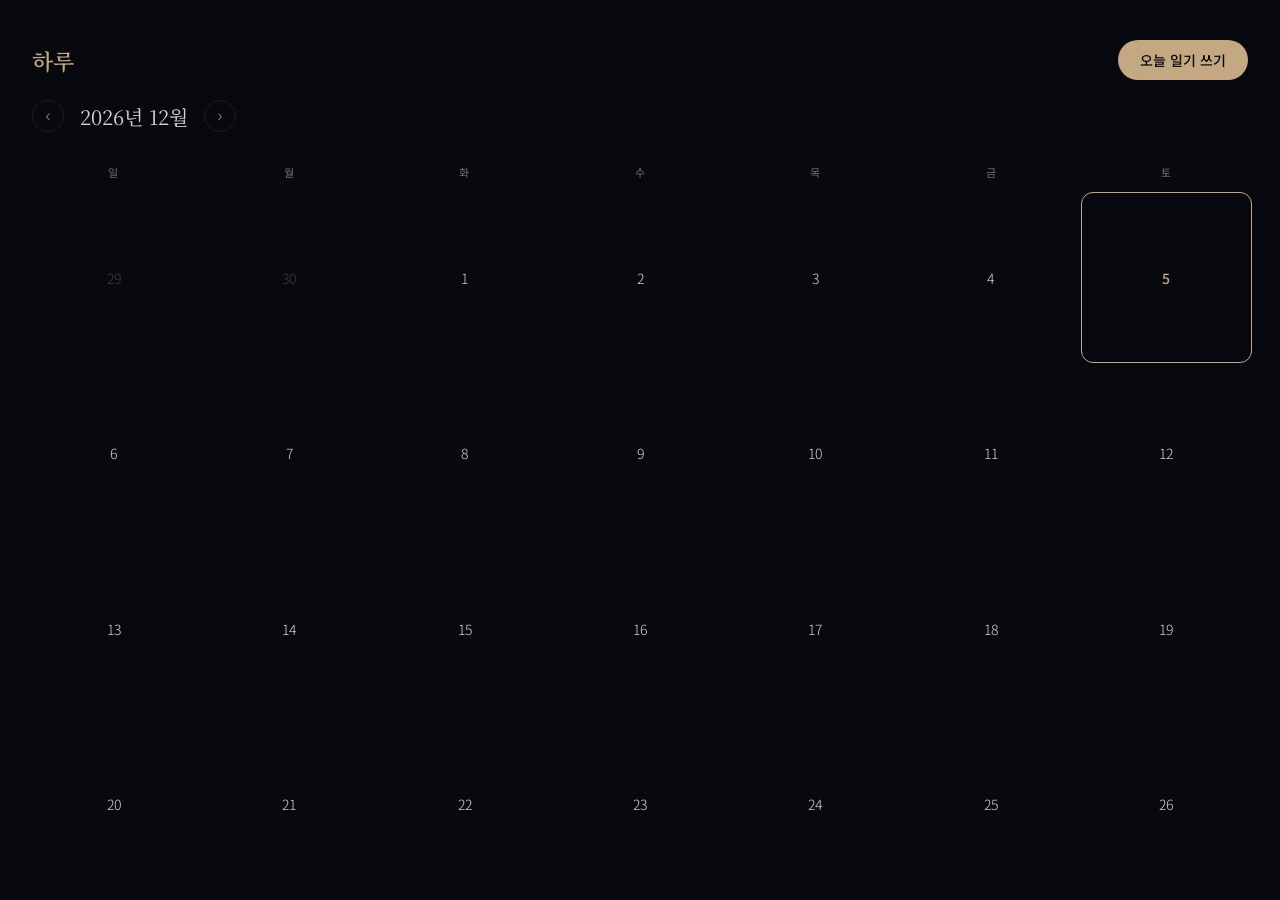
<file: diary.html>
<!DOCTYPE html>
<html lang="ko">
<head>
<!-- Google tag (gtag.js) -->
<script async src="https://www.googletagmanager.com/gtag/js?id=G-HTQJ6LMVXC"></script>
<script>
  window.dataLayer = window.dataLayer || [];
  function gtag(){dataLayer.push(arguments);}
  gtag('js', new Date());

  gtag('config', 'G-HTQJ6LMVXC');
</script>
<!-- Microsoft Clarity -->
<script type="text/javascript">
    (function(c,l,a,r,i,t,y){
        c[a]=c[a]||function(){(c[a].q=c[a].q||[]).push(arguments)};
        t=l.createElement(r);t.async=1;t.src="https://www.clarity.ms/tag/"+i;
        y=l.getElementsByTagName(r)[0];y.parentNode.insertBefore(t,y);
    })(window, document, "clarity", "script", "w8zja1ekqo");
</script>
<meta charset="UTF-8">
<meta name="viewport" content="width=device-width, initial-scale=1.0">
<title>하루 — 오늘의 감정 일기</title>
<meta name="description" content="하루는 오늘 하루를 일기로 기록하면, 감정을 분석해 나만의 애니메이션을 만들어주는 감성 일기 서비스입니다.">
<meta name="robots" content="index, follow">
<meta property="og:type" content="website">
<meta property="og:title" content="하루 — 오늘의 감정 일기">
<meta property="og:description" content="오늘 하루를 글로 적으면, 감정을 분석해 나만의 애니메이션으로 만들어드립니다.">
<meta property="og:url" content="https://haru-diary.web.app/">
<meta property="og:site_name" content="하루">
<link rel="canonical" href="https://haru-diary.web.app/">
<script async src="https://pagead2.googlesyndication.com/pagead/js/adsbygoogle.js?client=ca-pub-2973009474553970"
     crossorigin="anonymous"></script>
<link href="https://fonts.googleapis.com/css2?family=Noto+Serif+KR:wght@300;400;600&family=Noto+Sans+KR:wght@300;400;500&display=swap" rel="stylesheet">
<style>
:root {
  --bg:#08080F; --surface:rgba(255,255,255,0.04); --border:rgba(255,255,255,0.08);
  --text:#D4D4D8; --muted:#71717A; --accent:#C4A882; --radius:16px;
}
*{box-sizing:border-box;margin:0;padding:0;}
html,body{height:100%;overflow:hidden;background:var(--bg);color:var(--text);font-family:'Noto Sans KR',sans-serif;}
.view{position:fixed;inset:0;display:flex;flex-direction:column;transition:opacity .5s ease,transform .5s ease;}
.view.hidden{opacity:0;pointer-events:none;transform:translateY(20px);}

/* CALENDAR */
#v-calendar{background:var(--bg);overflow-y:auto;}
.cal-header{padding:40px 32px 20px;display:flex;align-items:center;justify-content:space-between;}
.cal-logo{font-family:'Noto Serif KR',serif;font-size:22px;font-weight:600;color:var(--accent);letter-spacing:-.5px;}
.cal-btn-write{background:var(--accent);color:#08080F;border:none;padding:10px 22px;border-radius:100px;font-size:14px;font-weight:500;cursor:pointer;font-family:inherit;transition:opacity .2s;}
.cal-btn-write:hover{opacity:.85;}
.cal-month-nav{display:flex;align-items:center;gap:16px;padding:0 32px 24px;}
.cal-month-nav button{background:none;border:1px solid var(--border);color:var(--muted);width:32px;height:32px;border-radius:50%;cursor:pointer;font-size:16px;transition:all .2s;}
.cal-month-nav button:hover{border-color:var(--accent);color:var(--accent);}
.cal-month-title{font-family:'Noto Serif KR',serif;font-size:20px;font-weight:400;color:var(--text);}
.cal-grid{display:grid;grid-template-columns:repeat(7,1fr);gap:4px;padding:0 28px 40px;}
.cal-day-name{text-align:center;font-size:11px;color:var(--muted);padding:8px 0;letter-spacing:.5px;}
.cal-day{aspect-ratio:1;display:flex;flex-direction:column;align-items:center;justify-content:center;border-radius:12px;cursor:pointer;transition:all .2s;position:relative;gap:3px;}
.cal-day:hover{background:var(--surface);}
.cal-day.today{border:1px solid var(--accent);}
.cal-day.other-month{opacity:.25;}
.cal-day-num{font-size:14px;font-weight:300;}
.cal-day.today .cal-day-num{color:var(--accent);font-weight:500;}
.cal-dot{width:5px;height:5px;border-radius:50%;}

/* WRITE */
#v-write{background:var(--bg);}
.write-header{padding:24px 28px 0;display:flex;align-items:center;gap:16px;}
.btn-back{background:none;border:1px solid var(--border);color:var(--muted);width:36px;height:36px;border-radius:50%;cursor:pointer;font-size:18px;transition:all .2s;flex-shrink:0;}
.btn-back:hover{border-color:var(--text);color:var(--text);}
.write-date{font-family:'Noto Serif KR',serif;font-size:16px;font-weight:300;color:var(--muted);}
.write-area{flex:1;display:flex;flex-direction:column;padding:24px 28px;gap:20px;overflow:hidden;}
#diary-textarea{flex:1;background:var(--surface);border:1px solid var(--border);border-radius:var(--radius);padding:24px;font-family:'Noto Serif KR',serif;font-size:17px;font-weight:300;line-height:2;color:var(--text);resize:none;outline:none;transition:border-color .2s;}
#diary-textarea:focus{border-color:rgba(196,168,130,.3);}
#diary-textarea::placeholder{color:var(--muted);font-weight:300;}
.style-row{display:flex;gap:10px;align-items:center;}
.style-label{font-size:12px;color:var(--muted);margin-right:4px;white-space:nowrap;}
.style-pill{border:1px solid var(--border);background:none;color:var(--muted);padding:8px 18px;border-radius:100px;font-size:13px;font-family:inherit;cursor:pointer;transition:all .2s;}
.style-pill.active{border-color:var(--accent);color:var(--accent);background:rgba(196,168,130,.08);}
.btn-generate{background:var(--accent);color:#08080F;border:none;padding:14px 32px;border-radius:100px;font-size:15px;font-weight:500;cursor:pointer;font-family:inherit;transition:opacity .2s;align-self:flex-end;}
.btn-generate:hover{opacity:.85;}

/* PLAYER */
#v-player,#v-share{background:#000;}
#anim-canvas,#share-canvas{position:absolute;inset:0;width:100%;height:100%;}
.player-top{position:relative;z-index:10;padding:20px 24px 0;display:flex;align-items:center;justify-content:space-between;}
.player-meta{display:flex;align-items:center;gap:10px;}
.player-date{font-family:'Noto Serif KR',serif;font-size:14px;color:rgba(255,255,255,.55);}
.player-emotion-badge{font-size:11px;padding:3px 10px;border-radius:100px;background:rgba(255,255,255,.1);border:1px solid rgba(255,255,255,.15);color:rgba(255,255,255,.7);}
.player-controls{display:flex;gap:8px;}
.player-ctrl{background:rgba(255,255,255,.1);border:1px solid rgba(255,255,255,.15);color:rgba(255,255,255,.8);width:34px;height:34px;border-radius:50%;cursor:pointer;font-size:14px;transition:all .2s;backdrop-filter:blur(10px);}
.player-ctrl:hover{background:rgba(255,255,255,.2);}
.diary-overlay{position:absolute;bottom:0;left:0;right:0;z-index:10;padding:0 32px 28px;background:linear-gradient(transparent,rgba(0,0,0,.88) 35%);}
.player-action-row{display:flex;gap:10px;margin-top:14px;}
.btn-share{background:rgba(255,255,255,.12);border:1px solid rgba(255,255,255,.2);color:rgba(255,255,255,.85);padding:9px 20px;border-radius:100px;font-size:13px;font-family:inherit;cursor:pointer;backdrop-filter:blur(10px);transition:all .2s;}
.btn-share:hover{background:rgba(255,255,255,.2);}
.btn-to-cal{background:none;border:1px solid rgba(255,255,255,.1);color:rgba(255,255,255,.5);padding:9px 20px;border-radius:100px;font-size:13px;font-family:inherit;cursor:pointer;transition:all .2s;}
.btn-to-cal:hover{color:rgba(255,255,255,.8);}
.share-badge{position:absolute;top:20px;right:20px;z-index:20;background:rgba(196,168,130,.15);border:1px solid rgba(196,168,130,.3);color:var(--accent);padding:5px 12px;border-radius:100px;font-size:11px;}

/* MODAL */
.modal-overlay{position:fixed;inset:0;z-index:100;background:rgba(0,0,0,.7);backdrop-filter:blur(8px);display:flex;align-items:flex-end;justify-content:center;padding:20px;opacity:0;pointer-events:none;transition:opacity .3s;}
.modal-overlay.open{opacity:1;pointer-events:all;}
.modal-card{background:#0F0F18;border:1px solid var(--border);border-radius:20px 20px 0 0;width:100%;max-width:560px;max-height:85vh;display:flex;flex-direction:column;transform:translateY(40px);transition:transform .3s;overflow:hidden;}
.modal-overlay.open .modal-card{transform:translateY(0);}
.modal-body{flex:1;overflow-y:auto;padding:28px 28px 0;display:flex;flex-direction:column;gap:16px;}
.modal-date{font-family:'Noto Serif KR',serif;font-size:14px;color:var(--muted);}
.modal-text{font-family:'Noto Serif KR',serif;font-size:16px;line-height:2;color:var(--text);font-weight:300;}
.modal-actions{padding:20px 28px 28px;display:flex;gap:10px;flex-wrap:wrap;background:linear-gradient(to top, #0F0F18 80%, transparent);margin-top:-10px;position:relative;z-index:10;}
.modal-btn{flex:1;min-width:100px;padding:11px;border-radius:12px;border:1px solid var(--border);background:none;color:var(--text);font-size:13px;font-family:inherit;cursor:pointer;transition:all .2s;text-align:center;}
.modal-btn:hover{background:var(--surface);}
.modal-btn.primary{background:var(--accent);color:#08080F;border-color:var(--accent);}
#share-toast{position:fixed;bottom:32px;left:50%;transform:translateX(-50%) translateY(100px);background:#1A1A2E;border:1px solid rgba(255,255,255,.1);color:var(--text);padding:14px 24px;border-radius:12px;font-size:14px;z-index:999;transition:transform .4s ease;white-space:nowrap;}
#share-toast.show{transform:translateX(-50%) translateY(0);}
::-webkit-scrollbar{width:4px;} ::-webkit-scrollbar-track{background:transparent;} ::-webkit-scrollbar-thumb{background:var(--border);border-radius:2px;}
</style>
</head>
<body>

<!-- CALENDAR -->
<div class="view" id="v-calendar">
  <div class="cal-header">
    <div class="cal-logo">하루</div>
    <button class="cal-btn-write" onclick="openWrite()">오늘 일기 쓰기</button>
  </div>
  <div class="cal-month-nav">
    <button onclick="changeMonth(-1)">‹</button>
    <div class="cal-month-title" id="month-title"></div>
    <button onclick="changeMonth(1)">›</button>
  </div>
  <div class="cal-grid" id="cal-grid"></div>
</div>

<!-- WRITE -->
<div class="view hidden" id="v-write">
  <div class="write-header">
    <button class="btn-back" onclick="showView('calendar')">←</button>
    <div class="write-date" id="write-date-label"></div>
  </div>
  <div class="write-area">
    <textarea id="diary-textarea" placeholder="오늘 하루는 어땠나요&#10;&#10;문장마다 다른 장면이 펼쳐집니다&#10;핸드폰·게임·책·커피·음식·음악·TV 등 사물도 등장해요&#10;만난 사람 수만큼 인물도 늘어납니다 :)"></textarea>
    <div class="style-row">
      <span class="style-label">그림체</span>
      <button class="style-pill active" data-style="anime" onclick="setStyle(this)">애니풍</button>
      <button class="style-pill" data-style="comic" onclick="setStyle(this)">만화체</button>
      <button class="style-pill" data-style="minimal" onclick="setStyle(this)">미니멀</button>
      <button class="style-pill" data-style="sketch" onclick="setStyle(this)">스케치</button>
    </div>
    <button class="btn-generate" onclick="generateAnimation()">✦ 오늘 하루 재생</button>
  </div>
</div>

<!-- PLAYER -->
<div class="view hidden" id="v-player">
  <canvas id="anim-canvas"></canvas>
  <div class="player-top">
    <div class="player-meta">
      <div class="player-date" id="player-date"></div>
      <div class="player-emotion-badge" id="player-emotion-badge"></div>
    </div>
    <div class="player-controls">
      <button class="player-ctrl" onclick="replayAnimation()" title="처음부터">↺</button>
      <button class="player-ctrl" onclick="showView('calendar')">✕</button>
    </div>
  </div>
  <div class="diary-overlay">
    <div class="player-action-row">
      <button class="btn-share" onclick="shareEntry()">↗ 공유하기</button>
      <button class="btn-to-cal" onclick="showView('calendar')">달력으로</button>
    </div>
  </div>
</div>

<!-- SHARE VIEW -->
<div class="view hidden" id="v-share">
  <canvas id="share-canvas"></canvas>
  <div class="player-top">
    <div class="player-meta">
      <div class="player-date" id="share-player-date"></div>
      <div class="player-emotion-badge" id="share-player-emotion-badge"></div>
    </div>
    <div class="share-badge">공유된 하루</div>
  </div>
  <div class="diary-overlay">
    <div class="player-action-row">
      <button class="btn-share" onclick="window.location.href='diary.html'">나도 써보기</button>
    </div>
  </div>
</div>

<!-- ENTRY MODAL -->
<div class="modal-overlay" id="entry-modal" onclick="closeModal(event)">
  <div class="modal-card">
    <div class="modal-body">
      <div class="modal-date" id="modal-date"></div>
      <div class="modal-text" id="modal-text"></div>
      
      <!-- DISQUS THREAD -->
      <div id="disqus_thread" style="margin-top:24px; padding-top:24px; border-top:1px solid var(--border); min-height: 200px;"></div>
      <noscript>Please enable JavaScript to view the <a href="https://disqus.com/?ref_noscript">comments powered by Disqus.</a></noscript>
    </div>

    <div class="modal-actions">
      <button class="modal-btn primary" onclick="playFromModal()">▶ 애니메이션 보기</button>
      <button class="modal-btn" onclick="shareFromModal()">↗ 공유</button>
      <button class="modal-btn" onclick="closeEntryModal()">닫기</button>
    </div>
  </div>
</div>
<div id="share-toast">링크가 복사되었습니다 ✓</div>

<script>
// ═══ STATE ═══
const state = {
  view:'calendar', calYear:new Date().getFullYear(), calMonth:new Date().getMonth(),
  writeDate:null, style:'anime', currentEntry:null, animFrame:null, modalEntry:null,
};
const todayStr = fmtDate(new Date());

// ═══ UTILS ═══
function fmtDate(d){return `${d.getFullYear()}-${p2(d.getMonth()+1)}-${p2(d.getDate())}`;}
function fmtDateKo(s){const[y,m,d]=s.split('-');return `${y}년 ${+m}월 ${+d}일`;}
function p2(n){return String(n).padStart(2,'0');}
function rand(a,b){return Math.random()*(b-a)+a;}
function randInt(a,b){return Math.floor(rand(a,b+1));}
function clamp(v,a,b){return Math.max(a,Math.min(b,v));}

// ═══ STORAGE ═══
function saveEntry(e){const a=loadAll();a[e.date]=e;localStorage.setItem('diary_v4',JSON.stringify(a));}
function loadAll(){try{return JSON.parse(localStorage.getItem('diary_v4')||'{}');}catch{return {};}}
function loadEntry(d){return loadAll()[d]||null;}

// ═══ EMOTION DETECTION ═══
const EMOTIONS={
  night:  {words:['밤','별','달','새벽','밤하늘','야밤','별빛'],label:'밤하늘',color:'#9B8FE8'},
  rain:   {words:['비','빗소리','우산','비가','빗물','장마','소나기'],label:'비 오는 날',color:'#7AAAD4'},
  love:   {words:['사랑','보고싶','그리워','그립','좋아해','사랑해','설레','보고 싶'],label:'사랑',color:'#FF88BB'},
  happy:  {words:['행복','좋았','웃었','즐거','신났','기뻐','최고','행복해','웃음','재밌'],label:'행복',color:'#F5C842'},
  sad:    {words:['힘들','슬프','울었','외로','우울','지쳐','눈물','슬펐','아팠'],label:'슬픔',color:'#6AAAD8'},
  angry:  {words:['화났','짜증','열받','분노','싫었','화가'],label:'화남',color:'#F87171'},
  peaceful:{words:['평화','조용','쉬었','산책','여유','편안','차분','평온'],label:'평온',color:'#6EE7B7'},
  excited:{words:['두근','기대','흥분','두근두근','기대돼','신나'],label:'설렘',color:'#C084FC'},
  lonely: {words:['혼자','쓸쓸','고독','외롭'],label:'외로움',color:'#94A3B8'},
};
function detectEmotion(text){
  let best='neutral',score=0;
  for(const[e,d]of Object.entries(EMOTIONS)){
    const s=d.words.filter(w=>text.includes(w)).length;
    if(s>score){score=s;best=e;}
  }
  return best;
}
function emotionLabel(e){return EMOTIONS[e]?.label||'하루';}
function emotionColor(e){return EMOTIONS[e]?.color||'#A1A1AA';}

// ═══ ACTION DETECTION ═══
const ACTIONS={
  hug:    ['안았','안겨','안아줬','껴안','안고','포옹','껴안았','품에','안아'],
  kiss:   ['키스','입맞','뽀뽀','뽀뽀했'],
  cry:    ['울었','눈물','흘렸','흑흑','훌쩍','ㅠㅠ','ㅜㅜ','울어','울음','울고','울다','울','서럽','슬펐','슬퍼','눈물이','힘들었','힘들어','힘든'],
  laugh:  ['웃었','웃음','크게 웃','하하','ㅋㅋ','ㅎㅎ','낄낄','빵 터','히히','웃어','웃다','웃','재밌었','재미있었','재밌어','재미있어','즐거웠','즐거워','신났','신나'],
  eat:    ['먹었','밥을','식사','점심','저녁','아침','음식','라면','치킨','피자','떡볶','간식','먹어','먹고','맛있','먹다','먹','밥이','밥 먹','점심 먹','저녁 먹','아침 먹','커피를','카페'],
  drink:  ['마셨','마셔','마시고','마심','음료','물을','술을','카페라테','아메리카노','마시다'],
  sleep:  ['잤','잠을','잠들','잠이','졸렸','졸려','누웠','침대','피곤','낮잠','자고','자다','잠','졸음','졸았','피곤했','늦잠'],
  walk:   ['걸었','산책','걷','나갔','나왔','걸어','걷고','걸음','갔다','갔어','갔음','왔다','왔어','왔음','갔습','왔습','다녀왔','나들이','나가','나와','외출'],
  run:    ['뛰었','달렸','뛰다','뛰고','달려','조깅','뛰어','달리','뛰었다','달렸다'],
  work:   ['공부했','일했','작업했','공부','숙제','게임했','게임을','컴퓨터','노트북','작업','야근','과제','시험','공부를','일을','업무','게임 했','게임 하','게임하','코딩','프로그래밍'],
  talk:   ['말했','얘기','대화','이야기했','물었','통화','카톡','문자','수다','채팅','전화','얘기했','얘기해','이야기','만났','만나서','만남','만나','만나고'],
  wave:   ['인사했','손 흔들','손을 흔들','인사','배웅','반가','인사하','반갑'],
  dance:  ['춤','춤췄','댄스','들썩','노래방','춤을','춤추','신나게','흥이'],
  look:   ['봤다','봤어','봤음','바라봤','쳐다봤','올려다봤','응시','드라마','영화를','티비','tv를','유튜브','넷플','영화 봤','드라마 봤','보고 있','보면서','보다가','봐서','구경'],
  sit:    ['앉았','앉아서','앉아있','앉아','쉬었','휴식','쉬고','쉬면서','앉다','앉아있었'],
  jump:   ['뛰어올랐','점프','깡충','뛰어','뛰어서'],
  shop:   ['쇼핑','샀다','샀어','마트','편의점','백화점','구매','쇼핑했','쇼핑해','사고','장을','장 봤'],
  cook:   ['요리','만들었','끓였','볶았','구웠','요리했','요리해','끓이','볶아','구워','만들어','음식 만'],
};
// ═══ PROP DETECTION ═══
const PROP_DETECT={
  phone:    ['핸드폰','스마트폰','폰을','폰이','폰으로','폰 보','카톡','문자를','문자 보','셀카','사진 찍'],
  game:     ['게임','롤','배그','피씨방','pc방','플스','닌텐도','스팀','마크','오버워치'],
  computer: ['컴퓨터','노트북','피씨','작업 중','코딩'],
  book:     ['책을','책이','독서','읽었','교과서','노트를','필기했','공부했'],
  coffee:   ['커피','아메리카노','라떼','카페라','아이스티'],
  food:     ['밥을','밥이','음식','먹었','점심','저녁','아침','라면','피자','치킨','초밥','국밥'],
  music:    ['음악','노래를','이어폰','헤드폰','듣고','플레이리스트','멜론','스포티파이'],
  tv:       ['티비','tv를','드라마','영화를','유튜브','넷플릭스'],
  car:      ['자동차','버스','지하철','택시','기차','드라이브','차를 타','차에 타','차로 갔','운전','ktx','전철'],
  bike:     ['자전거','킥보드','오토바이'],
  boat:     ['배를 타','배에 탔','보트','크루즈','유람선','항구','항해','선박'],
};
function detectProps(text){
  const lower=text.toLowerCase();
  const props=[];
  for(const[prop,words]of Object.entries(PROP_DETECT)){
    if(words.some(w=>lower.includes(w))) props.push(prop);
  }
  return props;
}

function detectAction(text){
  for(const[action,words]of Object.entries(ACTIONS)){
    if(words.some(w=>text.includes(w))) return action==='sleep2'?'sleep':action;
  }
  return 'idle';
}

// ═══ LOCATION DETECTION ═══
const LOCATIONS={
  home:     ['집','방','침대','소파','거실','주방','부엌','화장실','현관'],
  school:   ['학교','교실','도서관','캠퍼스','수업','강의','수강','등교','하교','학원'],
  sea:      ['바다','해변','해수욕','바닷가','항구','선착장'],
  mountain: ['등산','산에','산길','산을','트레킹'],
  outside:  ['밖','공원','길','거리','야외','산책로','나가서','나왔다','밖에서','공원에서','길에서','광장','놀이터'],
  cafe:     ['카페','커피숍','스타벅스','이디야','빽다방','카페에서'],
  work:     ['회사','사무실','직장','업무','출근','퇴근','일터'],
  night:    ['밤','새벽','야밤','밤에','새벽에','늦은 밤','야심한'],
  rain:     ['비','우산','비가','비 맞','우산을','비가 왔','빗속','천둥','번개'],
};
function detectLocation(text){
  for(const[loc,words]of Object.entries(LOCATIONS)){
    if(words.some(w=>text.includes(w))) return loc;
  }
  return null;
}

// ═══ CHARACTER COUNT ═══
// 실제 인물/역할 명사 (각각 +1명)
const PERSON_NOUNS=[
  '남자친구','여자친구','남친','여친','부모님','친구들','선생님','교수님',
  '친구','가족','엄마','아빠','형','오빠','언니','누나','동생',
  '선배','후배','동료','그녀','상대방','남편','와이프','아내',
  '애인','사람들','친척','이웃','팀원','교수',
  '우리','저희','둘이','셋이','여럿이','다같이',
];
// 같이 있음을 암시하는 동사/부사 (refs=0일 때만 +1)
const INTERACT_TRIGGERS=['만났','데이트','함께','같이','나타났','합류','놀러왔','찾아왔','데려','오더니'];
const ALONE_WORDS=['혼자','나만','나 혼자','집에 왔','집에 돌아','혼자서','각자','헤어졌','혼자였'];

function _countPersonRefs(s){
  // 긴 단어 먼저 매칭해 부분문자열 중복 방지 (남자친구 → 친구 중복 제거)
  let rem=s, n=0;
  for(const w of [...PERSON_NOUNS].sort((a,b)=>b.length-a.length)){
    if(rem.includes(w)){n++;rem=rem.replaceAll(w,' ');}
  }
  return n;
}
function buildCumulativeCharCounts(sentences){
  let count=1;
  return sentences.map(s=>{
    if(ALONE_WORDS.some(w=>s.includes(w))){count=1;return count;}
    const refs=_countPersonRefs(s);
    const hasInteract=INTERACT_TRIGGERS.some(w=>s.includes(w));
    // 인물 명사가 없어도 상호작용 단어가 있으면 +1
    const add=Math.min(refs+(refs===0&&hasInteract?1:0), 3);
    if(add>0) count=Math.min(count+add,4);
    return count;
  });
}
// (legacy, unused)
const PERSON_WORDS=PERSON_NOUNS;

// ═══ SENTENCE PARSING ═══
function parseSentences(text){
  let raw=text
    .replace(/([.!?！？。])\s*/g,'$1\n')
    .split('\n')
    .map(s=>s.trim())
    .filter(s=>s.length>1);
  if(raw.length===1&&raw[0].length>40){
    raw=raw[0].split(/(?<=[다요았었겠네죠])\s+(?=\S)/)
      .map(s=>s.trim()).filter(s=>s.length>1);
  }
  return raw.length>0?raw:[text.trim()];
}

// ═══ VIEWS ═══
function showView(name){
  document.querySelectorAll('.view').forEach(v=>v.classList.add('hidden'));
  document.getElementById(`v-${name}`).classList.remove('hidden');
  state.view=name;
  if(name==='calendar') renderCalendar();
  if(state.animFrame){cancelAnimationFrame(state.animFrame);state.animFrame=null;}
}
function openWrite(dateStr){
  const d=dateStr?new Date(dateStr+'T00:00:00'):new Date();
  state.writeDate=fmtDate(d);
  document.getElementById('write-date-label').textContent=fmtDateKo(state.writeDate);
  const ex=loadEntry(state.writeDate);
  document.getElementById('diary-textarea').value=ex?ex.text:'';
  showView('write');
}
function setStyle(btn){
  document.querySelectorAll('.style-pill').forEach(p=>p.classList.remove('active'));
  btn.classList.add('active');
  state.style=btn.dataset.style;
}
function generateAnimation(){
  const text=document.getElementById('diary-textarea').value.trim();
  if(!text){alert('일기를 먼저 작성해주세요.');return;}
  const emotion=detectEmotion(text);
  const entry={date:state.writeDate,text,style:state.style,emotion,ts:Date.now()};
  saveEntry(entry);
  playEntry(entry,'player');
}
function playEntry(entry,viewId='player'){
  state.currentEntry=entry;
  const isShare=viewId==='share';
  const prefix=isShare?'share-':'';
  document.getElementById(`${prefix}player-date`).textContent=fmtDateKo(entry.date);
  const badge=document.getElementById(`${prefix}player-emotion-badge`);
  badge.textContent=emotionLabel(entry.emotion);
  badge.style.color=emotionColor(entry.emotion);
  badge.style.borderColor=emotionColor(entry.emotion)+'44';
  showView(viewId);
  const canvas=document.getElementById(isShare?'share-canvas':'anim-canvas');
  canvas.width=window.innerWidth; canvas.height=window.innerHeight;
  if(state.animFrame){cancelAnimationFrame(state.animFrame);state.animFrame=null;}
  startSceneSequence(canvas,entry.text,entry.style);
}
function replayAnimation(){if(state.currentEntry)playEntry(state.currentEntry,'player');}

// ═══ CALENDAR ═══
const DAY_NAMES=['일','월','화','수','목','금','토'];
const MONTH_NAMES=['1월','2월','3월','4월','5월','6월','7월','8월','9월','10월','11월','12월'];
function changeMonth(d){
  state.calMonth+=d;
  if(state.calMonth>11){state.calMonth=0;state.calYear++;}
  if(state.calMonth<0){state.calMonth=11;state.calYear--;}
  renderCalendar();
}
function renderCalendar(){
  const entries=loadAll();
  document.getElementById('month-title').textContent=`${state.calYear}년 ${MONTH_NAMES[state.calMonth]}`;
  const grid=document.getElementById('cal-grid');
  grid.innerHTML='';
  DAY_NAMES.forEach(d=>{const el=document.createElement('div');el.className='cal-day-name';el.textContent=d;grid.appendChild(el);});
  const firstDay=new Date(state.calYear,state.calMonth,1).getDay();
  const daysInMonth=new Date(state.calYear,state.calMonth+1,0).getDate();
  const daysInPrev=new Date(state.calYear,state.calMonth,0).getDate();
  for(let i=0;i<firstDay;i++){
    const el=document.createElement('div');el.className='cal-day other-month';
    const n=document.createElement('div');n.className='cal-day-num';n.textContent=daysInPrev-firstDay+1+i;
    el.appendChild(n);grid.appendChild(el);
  }
  for(let d=1;d<=daysInMonth;d++){
    const dateStr=`${state.calYear}-${p2(state.calMonth+1)}-${p2(d)}`;
    const entry=entries[dateStr];const isToday=dateStr===todayStr;
    const el=document.createElement('div');
    el.className='cal-day'+(isToday?' today':'')+(entry?' has-entry':'');
    const numEl=document.createElement('div');numEl.className='cal-day-num';numEl.textContent=d;
    el.appendChild(numEl);
    if(entry){
      const dot=document.createElement('div');dot.className='cal-dot';dot.style.background=emotionColor(entry.emotion);
      el.appendChild(dot);el.onclick=()=>openEntryModal(entry);
    }else{el.onclick=()=>openWrite(dateStr);}
    grid.appendChild(el);
  }
}

// ═══ MODAL ═══
function openEntryModal(entry){
  state.modalEntry=entry;
  document.getElementById('modal-date').textContent=fmtDateKo(entry.date)+' · '+emotionLabel(entry.emotion);
  document.getElementById('modal-text').textContent=entry.text;
  document.getElementById('entry-modal').classList.add('open');
  
  // Update Disqus
  const pageUrl = window.location.origin + window.location.pathname + '#!entry=' + entry.date;
  const pageId = 'entry-' + entry.date;
  
  if (typeof DISQUS !== 'undefined') {
    DISQUS.reset({
      reload: true,
      config: function () {
        this.page.identifier = pageId;
        this.page.url = pageUrl;
        this.page.title = fmtDateKo(entry.date) + '의 일기';
      }
    });
  } else {
    window.disqus_config = function () {
      this.page.identifier = pageId;
      this.page.url = pageUrl;
      this.page.title = fmtDateKo(entry.date) + '의 일기';
    };
    (function() {
      var d = document, s = d.createElement('script');
      s.src = 'https://ads-qjmpg3nuak.disqus.com/embed.js';
      s.setAttribute('data-timestamp', +new Date());
      (d.head || d.body).appendChild(s);
    })();
  }
}
function closeEntryModal(){document.getElementById('entry-modal').classList.remove('open');}
function closeModal(e){if(e.target.id==='entry-modal')closeEntryModal();}
function playFromModal(){closeEntryModal();playEntry(state.modalEntry,'player');}
function shareFromModal(){closeEntryModal();doShare(state.modalEntry);}

// ═══ SHARE ═══
function shareEntry(){doShare(state.currentEntry);}
function doShare(entry){
  if(!entry)return;
  const encoded=btoa(unescape(encodeURIComponent(JSON.stringify(entry))));
  const url=location.origin+location.pathname+'#share='+encoded;
  navigator.clipboard.writeText(url).catch(()=>{});
  const toast=document.getElementById('share-toast');
  toast.classList.add('show');setTimeout(()=>toast.classList.remove('show'),2500);
}
function checkShare(){
  const hash=location.hash;
  if(!hash.startsWith('#share='))return false;
  try{const data=JSON.parse(decodeURIComponent(escape(atob(hash.slice(7)))));playEntry(data,'share');return true;}
  catch{return false;}
}

// ═══════════════════════════════════════════════════════
//  SCENE SEQUENCE ENGINE
// ═══════════════════════════════════════════════════════

const PALETTES={
  anime:  {char1:'#FFE4C4',char2:'#F5C8A0',char3:'#E0A878',ground:'#050510',accent:'#C8A0E8'},
  comic:  {char1:'#FFA848',char2:'#E88828',char3:'#C86808',ground:'#080808',accent:'#F5C842'},
  minimal:{char1:'#D0D0D0',char2:'#A8A8A8',char3:'#808080',ground:'#050508',accent:'#A0A0C8'},
  sketch: {char1:'#D4B888',char2:'#C09860',char3:'#A87840',ground:'#080604',accent:'#D4A860'},
  // legacy compat
  warm:   {char1:'#F5E0C0',char2:'#E8C090',char3:'#D4A870',ground:'#081408',accent:'#F5C842'},
  cool:   {char1:'#C8DCF0',char2:'#A0B8D8',char3:'#8098B8',ground:'#060C08',accent:'#88BBEE'},
  night:  {char1:'#C0B8F0',char2:'#9888D0',char3:'#7868B0',ground:'#040208',accent:'#9B8FE8'},
};

function startSceneSequence(canvas, text, style){
  const ctx=canvas.getContext('2d');
  const W=canvas.width, H=canvas.height;
  const GY=H*0.68;
  const S=Math.min(W,H)*0.092;
  const pal=PALETTES[style]||PALETTES.anime;

  const sentences=parseSentences(text);
  const cumCounts=buildCumulativeCharCounts(sentences);
  const scenes=sentences.map((sentence,i)=>({
    text:sentence,
    emotion:detectEmotion(sentence),
    action:detectAction(sentence),
    charCount:cumCounts[i],
    location:detectLocation(sentence),
    props:detectProps(sentence),
    duration:clamp(sentence.length/8, 3.5, 7),
  }));

  function _makeTargets(n,close,W){
    if(n<=1) return [{x:W*.5,facing:1}];
    if(n===2) return [{x:W*(close?.41:.36),facing:1},{x:W*(close?.59:.64),facing:-1}];
    if(n===3) return [{x:W*.22,facing:1},{x:W*.5,facing:-1},{x:W*.78,facing:-1}];
    return [{x:W*.14,facing:1},{x:W*.38,facing:1},{x:W*.62,facing:-1},{x:W*.86,facing:-1}];
  }
  function makeSceneState(scene){
    const n=scene.charCount;
    const close=['hug','kiss','talk','love'].includes(scene.action)||scene.emotion==='love';
    const targets=_makeTargets(n,close,W);

    const chars=targets.map((tgt,i)=>({
      x:i%2===0?-S*4:W+S*4,
      y:GY, targetX:tgt.x, facing:tgt.facing,
      secondary:i>0, tertiary:i>1, arrived:false,
    }));
    const e=scene.emotion, loc=scene.location;
    return {
      chars, particles:[],
      rainDrops:(['sad','rain'].includes(e)||loc==='rain')
        ?Array.from({length:160},()=>({x:rand(0,W),y:rand(-H,H),spd:rand(7,16),len:rand(10,24)})):[],
      stars:(['night','lonely'].includes(e)||loc==='night')
        ?Array.from({length:220},()=>({x:rand(0,W),y:rand(0,GY*.92),r:rand(.4,2),ph:rand(0,Math.PI*2),a:rand(.2,1)})):[],
      localT:0,
    };
  }

  const sceneStates=scenes.map(sc=>makeSceneState(sc));
  let sceneIdx=0, sceneT=0, fadeAlpha=0, fading=false;
  let lastTime=performance.now();

  function spawnParticle(ps, cx, cy, emotion, action){
    if(emotion==='love'||action==='hug'||action==='kiss')
      ps.push({x:cx+rand(-30,30),y:cy,vx:rand(-.4,.4),vy:rand(-.8,-2.2),type:'heart',sz:rand(7,18),alpha:1,color:'#FF88BB'});
    else if(['happy','excited'].includes(emotion)||['laugh','dance'].includes(action))
      ps.push({x:cx+rand(-50,50),y:cy+rand(-20,10),vx:rand(-1.5,1.5),vy:rand(-1.5,-3.5),type:'circle',sz:rand(4,10),alpha:1,color:`hsl(${randInt(0,360)},80%,70%)`});
    else if(emotion==='angry')
      ps.push({x:cx+rand(-25,25),y:cy,vx:rand(-2.5,2.5),vy:rand(-3,-1),type:'spark',sz:rand(3,7),alpha:1,color:Math.random()<.5?'#FF4422':'#FF8822'});
    else if(['sad','lonely'].includes(emotion)||action==='cry')
      ps.push({x:cx+rand(-5,5),y:cy+rand(0,10),vx:rand(-.2,.2),vy:rand(1,2.5),type:'tear',sz:rand(3,7),alpha:.85,color:'#6AAAD8'});
    else if(emotion==='peaceful')
      ps.push({x:cx+rand(-70,70),y:cy,vx:rand(-.2,.2),vy:rand(-.4,-1.2),type:'circle',sz:rand(2,5),alpha:.55,color:'#6EE7B7'});
  }

  function resetSceneChars(idx){
    const scene=scenes[idx];
    const n=scene.charCount;
    const close=['hug','kiss','talk','love'].includes(scene.action)||scene.emotion==='love';
    const targets=_makeTargets(n,close,W);
    const ss=sceneStates[idx];
    // Rebuild chars array to match new charCount
    ss.chars=targets.map((tgt,i)=>({
      x:i%2===0?-S*4:W+S*4,
      y:GY, targetX:tgt.x, facing:tgt.facing,
      secondary:i>0, tertiary:i>1, arrived:false,
    }));
    ss.localT=0;
    ss.particles=[];
    // Refresh rain/stars
    const e=scene.emotion, loc=scene.location;
    ss.rainDrops=(['sad','rain'].includes(e)||loc==='rain')
      ?Array.from({length:160},()=>({x:rand(0,W),y:rand(-H,H),spd:rand(7,16),len:rand(10,24)})):[];
    ss.stars=(['night','lonely'].includes(e)||loc==='night')
      ?Array.from({length:220},()=>({x:rand(0,W),y:rand(0,GY*.92),r:rand(.4,2),ph:rand(0,Math.PI*2),a:rand(.2,1)})):[];
  }

  function frame(now){
    state.animFrame=requestAnimationFrame(frame);
    const dt=clamp((now-lastTime)/1000,.001,.05);
    lastTime=now;
    const scene=scenes[sceneIdx];
    const ss=sceneStates[sceneIdx];

    if(!fading){
      sceneT+=dt; ss.localT+=dt;
      if(sceneT>=scene.duration){fading=true;fadeAlpha=0;}
    }

    // Background
    drawBackground(ctx,W,H,GY,scene,pal,ss,ss.localT);
    drawEnvironment(ctx,W,H,GY,scene,pal,ss.localT);

    // Move characters
    let allArrived=true;
    for(const ch of ss.chars){
      if(!ch.arrived){
        const spd=S*.12;
        ch.x=ch.x<ch.targetX?Math.min(ch.x+spd,ch.targetX):Math.max(ch.x-spd,ch.targetX);
        if(Math.abs(ch.x-ch.targetX)<1){ch.x=ch.targetX;ch.arrived=true;}
        else allArrived=false;
      }
    }

    // Walk/run: characters drift across screen after arriving
    if(allArrived&&(scene.action==='walk'||scene.action==='run')){
      const driftSpd=scene.action==='run'?S*3.2:S*1.6;
      for(const ch of ss.chars){
        ch.x+=ch.facing*driftSpd*dt;
        if(ch.x>W*.85){ch.facing=-1;}
        if(ch.x<W*.15){ch.facing=1;}
      }
    }

    // Spawn particles every ~5 frames once chars arrived
    if(allArrived&&ss.localT>0.5){
      const spawnInterval=0.1;
      if(Math.floor(ss.localT/spawnInterval)>Math.floor((ss.localT-dt)/spawnInterval)){
        for(const ch of ss.chars)
          spawnParticle(ss.particles,ch.x,ch.y-S*3.0,scene.emotion,scene.action);
      }
    }

    // Draw props (before characters so chars appear on top)
    drawProps(ctx,W,H,GY,S,scene.props||[],ss.chars,style,ss.localT);

    // Draw characters
    const action=allArrived?scene.action:'walk';
    for(let i=ss.chars.length-1;i>=0;i--){
      const ch=ss.chars[i];
      const color=ch.tertiary?pal.char3:ch.secondary?pal.char2:pal.char1;
      drawCharacter(ctx,ch.x,ch.y,S,action,scene.emotion,ss.localT,ch.facing,color);
    }

    // Hug connecting arm
    if(action==='hug'&&ss.chars.length>=2&&allArrived){
      ctx.save();ctx.strokeStyle=pal.char1;ctx.lineWidth=S*.14;ctx.lineCap='round';ctx.globalAlpha=.65;
      const c1=ss.chars[0],c2=ss.chars[1];
      ctx.beginPath();
      ctx.moveTo(c1.x+S*.8,c1.y-S*1.5);
      ctx.bezierCurveTo(c1.x+S*1.5,c1.y-S*2.0,c2.x-S*1.5,c2.y-S*2.0,c2.x-S*.8,c2.y-S*1.5);
      ctx.stroke();ctx.restore();
    }

    // Update & draw particles
    updateAndDrawParticles(ctx,ss.particles,dt);

    // Subtitle + progress
    drawSubtitle(ctx,W,H,scene.text,ss.localT,scene.duration);
    drawProgress(ctx,W,sceneIdx,scenes.length);

    // Overlays
    grainOverlay(ctx,W,H,.016);
    vignetteOverlay(ctx,W,H,.62);

    // Transition fade
    if(fading){
      fadeAlpha+=dt*2.8;
      ctx.save();ctx.globalAlpha=clamp(fadeAlpha,0,1);ctx.fillStyle='#000';ctx.fillRect(0,0,W,H);ctx.restore();
      if(fadeAlpha>=1){
        sceneIdx=(sceneIdx+1)%scenes.length;
        sceneT=0;fading=false;fadeAlpha=0;
        resetSceneChars(sceneIdx);
      }
    }
  }
  state.animFrame=requestAnimationFrame(frame);
}

// ── SUBTITLE ──
function drawSubtitle(ctx,W,H,text,localT,duration){
  const fadeIn=clamp(localT*3,0,1);
  const fadeOut=localT>duration-.8?clamp((duration-localT)/.8,0,1):1;
  const alpha=fadeIn*fadeOut;
  if(alpha<.01)return;
  const maxW=W*.72;
  ctx.save();
  ctx.font="300 17px 'Noto Serif KR', serif";
  ctx.textAlign='center';
  // Word wrap (char by char for Korean)
  const lines=[];let line='';
  for(const ch of text){
    const test=line+ch;
    if(ctx.measureText(test).width>maxW){lines.push(line);line=ch;}
    else line=test;
  }
  if(line)lines.push(line);
  const lineH=28,pad=14;
  const totalH=lines.length*lineH+pad*2;
  const boxY=H*.695-totalH+pad;
  // Bg
  ctx.save();ctx.globalAlpha=alpha*.55;ctx.fillStyle='rgba(0,0,0,0.55)';
  const tw=Math.max(...lines.map(l=>ctx.measureText(l).width))+40;
  roundRect(ctx,W/2-tw/2,boxY,tw,totalH,10);ctx.fill();ctx.restore();
  // Text
  ctx.fillStyle=`rgba(255,255,255,${alpha*.9})`;
  lines.forEach((l,i)=>ctx.fillText(l,W/2,boxY+pad+lineH*.8+i*lineH));
  ctx.restore();
}
function roundRect(ctx,x,y,w,h,r){
  ctx.beginPath();
  ctx.moveTo(x+r,y);ctx.lineTo(x+w-r,y);ctx.arcTo(x+w,y,x+w,y+r,r);
  ctx.lineTo(x+w,y+h-r);ctx.arcTo(x+w,y+h,x+w-r,y+h,r);
  ctx.lineTo(x+r,y+h);ctx.arcTo(x,y+h,x,y+h-r,r);
  ctx.lineTo(x,y+r);ctx.arcTo(x,y,x+r,y,r);ctx.closePath();
}

// ── PROGRESS DOTS ──
function drawProgress(ctx,W,idx,total){
  if(total<=1)return;
  const dotR=3,gap=10,totalW=(total-1)*gap+total*dotR*2;
  const startX=W/2-totalW/2+dotR,y=28;
  for(let i=0;i<total;i++){
    ctx.save();ctx.globalAlpha=i===idx?.9:.28;ctx.fillStyle=i===idx?'#FFF':'#AAA';
    ctx.beginPath();ctx.arc(startX+i*(dotR*2+gap),y,dotR,0,Math.PI*2);ctx.fill();ctx.restore();
  }
}

// ── PARTICLES ──
function updateAndDrawParticles(ctx,particles,dt){
  for(let i=particles.length-1;i>=0;i--){
    const p=particles[i];
    p.x+=p.vx;p.y+=p.vy;p.alpha-=.013;
    if(p.alpha<=0){particles.splice(i,1);continue;}
    ctx.save();ctx.globalAlpha=p.alpha;ctx.shadowBlur=7;ctx.shadowColor=p.color;ctx.fillStyle=p.color;
    if(p.type==='heart'){drawHeart(ctx,p.x,p.y,p.sz);}
    else if(p.type==='spark'){
      ctx.beginPath();ctx.moveTo(p.x,p.y);ctx.lineTo(p.x-p.vx*4,p.y-p.vy*4);
      ctx.strokeStyle=p.color;ctx.lineWidth=2;ctx.stroke();
    }else{ctx.beginPath();ctx.arc(p.x,p.y,p.sz/2,0,Math.PI*2);ctx.fill();}
    ctx.restore();
  }
}
function drawHeart(ctx,x,y,s){
  ctx.save();ctx.translate(x,y);ctx.beginPath();
  ctx.moveTo(0,-s*.15);ctx.bezierCurveTo(0,-s*.5,s*.7,-s*.5,s*.7,0);
  ctx.bezierCurveTo(s*.7,s*.4,0,s*.9,0,s);ctx.bezierCurveTo(0,s*.9,-s*.7,s*.4,-s*.7,0);
  ctx.bezierCurveTo(-s*.7,-s*.5,0,-s*.5,0,-s*.15);ctx.fill();ctx.restore();
}

// ═══════════════════════════════════════════════════════
//  BACKGROUND & ENVIRONMENT
// ═══════════════════════════════════════════════════════
function drawBackground(ctx,W,H,GY,scene,pal,ss,t){
  const e=scene.emotion,loc=scene.location;
  const skyMap={
    happy:['#130A00','#201200'],sad:['#03050D','#05070F'],
    peaceful:['#050C12','#080F16'],night:['#000003','#040009'],
    love:['#0E0308','#170510'],angry:['#0E0000','#1A0200'],
    excited:['#060010','#0C001A'],lonely:['#030308','#05050D'],
    rain:['#04050D','#060710'],neutral:['#080808','#0C0C0C'],
  };
  const sc=skyMap[e]||skyMap.neutral;
  const skyG=ctx.createLinearGradient(0,0,0,GY);
  skyG.addColorStop(0,sc[0]);skyG.addColorStop(1,sc[1]);
  ctx.fillStyle=skyG;ctx.fillRect(0,0,W,GY);
  ctx.fillStyle=pal.ground;ctx.fillRect(0,GY,W,H-GY);
  ctx.save();ctx.globalAlpha=.18;ctx.strokeStyle='#CCC';ctx.lineWidth=1;
  ctx.beginPath();ctx.moveTo(0,GY);ctx.lineTo(W,GY);ctx.stroke();ctx.restore();

  // Stars
  for(const s of ss.stars){
    ctx.save();ctx.globalAlpha=s.a*(0.5+0.5*Math.sin(t*1.5+s.ph));
    ctx.fillStyle='#FFF';ctx.beginPath();ctx.arc(s.x,s.y,s.r,0,Math.PI*2);ctx.fill();ctx.restore();
  }
  if(ss.stars.length>0&&Math.random()<.003)drawShootingStar(ctx,W,GY);

  // Rain
  if(ss.rainDrops.length>0){
    ctx.save();ctx.strokeStyle='rgba(120,170,210,0.4)';ctx.lineWidth=.8;
    for(const d of ss.rainDrops){
      d.y+=d.spd;d.x-=d.spd*.22;
      if(d.y>H+10){d.y=rand(-40,-5);d.x=rand(0,W+60);}
      ctx.beginPath();ctx.moveTo(d.x,d.y);ctx.lineTo(d.x-d.spd*.22*.5,d.y-d.len);ctx.stroke();
    }
    ctx.restore();
    ctx.save();ctx.globalAlpha=.1;
    const pg=ctx.createLinearGradient(0,GY*.85,0,H);
    pg.addColorStop(0,'transparent');pg.addColorStop(1,'#3366AA');
    ctx.fillStyle=pg;ctx.fillRect(0,GY*.85,W,H-GY*.85);ctx.restore();
  }

  if(e==='love'){
    const lg=ctx.createRadialGradient(W*.5,GY*.5,0,W*.5,GY*.5,W*.55);
    lg.addColorStop(0,'rgba(180,50,100,0.07)');lg.addColorStop(1,'transparent');
    ctx.fillStyle=lg;ctx.fillRect(0,0,W,H);
  }
  if(e==='angry'){
    const ag=ctx.createRadialGradient(W*.5,GY,0,W*.5,GY,W*.5);
    ag.addColorStop(0,'rgba(180,30,0,0.14)');ag.addColorStop(1,'transparent');
    ctx.fillStyle=ag;ctx.fillRect(0,0,W,H);
  }
}

function drawEnvironment(ctx,W,H,GY,scene,pal,t){
  const e=scene.emotion,loc=scene.location;
  if(['night','lonely'].includes(e)||loc==='night') drawMoon(ctx,W*.82,H*.11,30);
  if(['happy','excited','peaceful'].includes(e)&&loc!=='night') drawSunGlow(ctx,W*.78,H*.13,pal.accent);
  if(['peaceful','happy','neutral'].includes(e)||loc==='outside'){
    drawTree(ctx,W*.11,GY,88,'#0D1F0C');drawTree(ctx,W*.89,GY,68,'#0A1809');
  }
  if(['lonely','love'].includes(e)||loc==='cafe') drawBench(ctx,W*.5,GY);
  if(['sad','angry','rain'].includes(e)) drawClouds(ctx,W,H,GY,e==='angry'?'#1A0505':'#0B0B14',t);
  if(e==='peaceful'||e==='love') drawFlowers(ctx,W,GY,e==='love'?'#FF88BB':'#88DDAA');
}

function drawMoon(ctx,x,y,r){
  ctx.save();
  const g=ctx.createRadialGradient(x,y,0,x,y,r*2.5);
  g.addColorStop(0,'rgba(220,220,200,0.14)');g.addColorStop(1,'transparent');
  ctx.fillStyle=g;ctx.fillRect(x-r*3,y-r*3,r*6,r*6);
  ctx.globalAlpha=.82;ctx.fillStyle='#F5F5DF';
  ctx.beginPath();ctx.arc(x,y,r,0,Math.PI*2);ctx.fill();
  ctx.globalAlpha=.18;ctx.fillStyle='#888';
  ctx.beginPath();ctx.arc(x+r*.2,y-r*.2,r*.22,0,Math.PI*2);ctx.fill();
  ctx.restore();
}
function drawSunGlow(ctx,x,y,color){
  ctx.save();
  const g=ctx.createRadialGradient(x,y,0,x,y,110);
  g.addColorStop(0,'rgba(245,200,60,0.22)');g.addColorStop(.5,'rgba(245,180,40,0.07)');g.addColorStop(1,'transparent');
  ctx.fillStyle=g;ctx.fillRect(x-120,y-120,240,240);
  ctx.globalAlpha=.65;ctx.fillStyle=color;
  ctx.beginPath();ctx.arc(x,y,20,0,Math.PI*2);ctx.fill();
  ctx.restore();
}
function drawTree(ctx,x,gy,h,color){
  ctx.save();ctx.fillStyle=color;
  ctx.fillRect(x-h*.06,gy-h*.28,h*.12,h*.28);
  [1.0,0.72,0.44].forEach((yf,i)=>{
    ctx.beginPath();ctx.moveTo(x,gy-h*yf);
    ctx.lineTo(x-h*(.30-i*.03),gy-h*(yf-.28));
    ctx.lineTo(x+h*(.30-i*.03),gy-h*(yf-.28));
    ctx.closePath();ctx.fill();
  });
  ctx.restore();
}
function drawBench(ctx,x,gy){
  ctx.save();ctx.fillStyle='#222232';ctx.lineWidth=3;ctx.lineCap='round';
  ctx.fillRect(x-65,gy-32,130,10);ctx.fillRect(x-65,gy-64,130,9);
  ctx.strokeStyle='#2A2A3A';
  [[x-50,gy-22,x-50,gy],[x+50,gy-22,x+50,gy]].forEach(([x1,y1,x2,y2])=>{
    ctx.beginPath();ctx.moveTo(x1,y1);ctx.lineTo(x2,y2);ctx.stroke();
  });
  ctx.restore();
}
function drawClouds(ctx,W,H,GY,color,t){
  ctx.save();ctx.globalAlpha=.55;ctx.fillStyle=color;
  [[W*.18,H*.09,100],[W*.55,H*.06,125],[W*.83,H*.13,80]].forEach(([cx,cy,r])=>{
    const dx=Math.sin(t*.18)*7;
    ctx.beginPath();ctx.arc(cx+dx,cy,r*.5,0,Math.PI*2);ctx.arc(cx+dx+r*.38,cy+5,r*.42,0,Math.PI*2);ctx.arc(cx+dx-r*.3,cy+8,r*.36,0,Math.PI*2);ctx.fill();
  });
  ctx.restore();
}
function drawFlowers(ctx,W,GY,color){
  ctx.save();
  [[W*.18,GY],[W*.33,GY],[W*.67,GY],[W*.82,GY]].forEach(([fx,fy])=>{
    ctx.globalAlpha=.45;ctx.fillStyle=color;
    for(let p=0;p<5;p++){const a=(p/5)*Math.PI*2;ctx.beginPath();ctx.ellipse(fx+Math.cos(a)*7,fy-8+Math.sin(a)*7,5,3,a,0,Math.PI*2);ctx.fill();}
    ctx.fillStyle='#FFFF88';ctx.beginPath();ctx.arc(fx,fy-8,4,0,Math.PI*2);ctx.fill();
  });
  ctx.restore();
}
// ═══════════════════════════════════════════════════════
//  PROP DRAWING
// ═══════════════════════════════════════════════════════
function drawProps(ctx,W,H,GY,S,props,chars,artStyle,t){
  if(!props||!props.length||!chars.length)return;
  const allArrived=chars.every(c=>c.arrived);
  if(!allArrived)return;
  const pal=PALETTES[artStyle]||PALETTES.anime;
  const color=pal.char1;
  const cx=chars[0].x;

  for(const prop of props){
    if(prop==='phone'){
      const px=cx+S*.92,py=GY-S*.98;
      ctx.save();
      ctx.fillStyle='#0A0A20';ctx.strokeStyle=color;ctx.lineWidth=Math.max(1.5,S*.1);
      ctx.beginPath();roundRect(ctx,px-S*.22,py-S*.4,S*.44,S*.72,S*.07);ctx.fill();ctx.stroke();
      // Screen glow
      ctx.fillStyle='#2255CC';ctx.globalAlpha=.5+.25*Math.sin(t*2.8);
      ctx.beginPath();roundRect(ctx,px-S*.14,py-S*.3,S*.28,S*.48,S*.04);ctx.fill();
      // Camera dot
      ctx.fillStyle=color;ctx.globalAlpha=.6;
      ctx.beginPath();ctx.arc(px,py-S*.36,S*.03,0,Math.PI*2);ctx.fill();
      ctx.restore();
    }
    else if(prop==='game'||prop==='computer'){
      const isGame=prop==='game';
      const px=cx+S*.35,py=GY-S*2.3;
      ctx.save();
      ctx.fillStyle='#06060F';ctx.strokeStyle=color;ctx.lineWidth=Math.max(2,S*.11);
      // Monitor frame
      ctx.beginPath();roundRect(ctx,px-S*.9,py-S*.72,S*1.8,S*1.28,S*.08);ctx.fill();ctx.stroke();
      // Screen
      ctx.fillStyle=isGame?'rgba(0,30,120,0.9)':'rgba(0,50,100,0.9)';
      ctx.beginPath();roundRect(ctx,px-S*.75,py-S*.58,S*1.5,S*1.0,S*.05);ctx.fill();
      // Screen glow
      ctx.fillStyle=isGame?`rgba(20,80,255,${.3+.2*Math.sin(t*3.5)})`:`rgba(0,150,200,${.25+.15*Math.sin(t*2)})`;
      ctx.beginPath();roundRect(ctx,px-S*.75,py-S*.58,S*1.5,S*1.0,S*.05);ctx.fill();
      // Game: crosshair or pixelated detail
      if(isGame){
        ctx.strokeStyle='rgba(80,180,255,0.5)';ctx.lineWidth=S*.04;
        ctx.beginPath();ctx.moveTo(px,py-S*.3);ctx.lineTo(px,py+S*.1);ctx.stroke();
        ctx.beginPath();ctx.moveTo(px-S*.25,py-S*.1);ctx.lineTo(px+S*.25,py-S*.1);ctx.stroke();
      }
      // Stand
      ctx.strokeStyle=color;ctx.lineWidth=S*.1;
      ctx.beginPath();ctx.moveTo(px,py+S*.56);ctx.lineTo(px,py+S*.82);
      ctx.moveTo(px-S*.35,py+S*.82);ctx.lineTo(px+S*.35,py+S*.82);ctx.stroke();
      // Desk surface
      ctx.strokeStyle=color;ctx.globalAlpha=.2;ctx.lineWidth=S*.08;
      ctx.beginPath();ctx.moveTo(cx-S*1.5,py+S*.82);ctx.lineTo(cx+S*1.5,py+S*.82);ctx.stroke();
      ctx.restore();
    }
    else if(prop==='book'){
      const px=cx,py=GY-S*.65;
      ctx.save();ctx.globalAlpha=.9;
      ctx.fillStyle='#F0E8D0';ctx.strokeStyle=color;ctx.lineWidth=Math.max(1,S*.08);
      // Left page
      ctx.beginPath();
      ctx.moveTo(px-S*.07,py-S*.44);ctx.lineTo(px-S*.07,py+S*.08);
      ctx.lineTo(px-S*.78,py+S*.04);ctx.lineTo(px-S*.78,py-S*.42);ctx.closePath();
      ctx.fill();ctx.stroke();
      // Right page
      ctx.beginPath();
      ctx.moveTo(px+S*.07,py-S*.44);ctx.lineTo(px+S*.07,py+S*.08);
      ctx.lineTo(px+S*.78,py+S*.04);ctx.lineTo(px+S*.78,py-S*.42);ctx.closePath();
      ctx.fill();ctx.stroke();
      // Spine
      ctx.fillStyle='#C8A060';ctx.beginPath();
      ctx.moveTo(px-S*.07,py-S*.44);ctx.lineTo(px-S*.07,py+S*.08);
      ctx.lineTo(px+S*.07,py+S*.08);ctx.lineTo(px+S*.07,py-S*.44);ctx.closePath();ctx.fill();
      // Text lines
      ctx.strokeStyle='rgba(0,0,0,.16)';ctx.lineWidth=S*.022;
      for(let i=0;i<4;i++){
        const ly=py-S*.32+i*S*.1;
        ctx.beginPath();ctx.moveTo(px-S*.65,ly);ctx.lineTo(px-S*.12,ly);ctx.stroke();
        ctx.beginPath();ctx.moveTo(px+S*.12,ly);ctx.lineTo(px+S*.65,ly);ctx.stroke();
      }
      ctx.restore();
    }
    else if(prop==='coffee'){
      const px=cx+S*1.12,py=GY-S*.32;
      ctx.save();
      ctx.fillStyle='#1E0C04';ctx.strokeStyle=color;ctx.lineWidth=Math.max(1,S*.08);
      // Cup body
      ctx.beginPath();
      ctx.moveTo(px-S*.24,py-S*.55);ctx.lineTo(px-S*.17,py+S*.02);
      ctx.lineTo(px+S*.17,py+S*.02);ctx.lineTo(px+S*.24,py-S*.55);ctx.closePath();
      ctx.fill();ctx.stroke();
      // Handle
      ctx.beginPath();ctx.arc(px+S*.3,py-S*.28,S*.18,-.55,Math.PI*.85,false);ctx.stroke();
      // Coffee surface
      ctx.fillStyle='#7A4420';ctx.globalAlpha=.9;
      ctx.beginPath();ctx.ellipse(px,py-S*.54,S*.23,S*.08,0,0,Math.PI*2);ctx.fill();
      // Steam wisps
      ctx.strokeStyle='rgba(255,255,255,.3)';ctx.lineWidth=S*.04;ctx.globalAlpha=1;
      for(let i=0;i<2;i++){
        const sx=px+(i-.5)*S*.15;
        ctx.beginPath();ctx.moveTo(sx,py-S*.55);
        ctx.quadraticCurveTo(sx+S*.12*Math.sin(t*2+i*1.4),py-S*.82,sx,py-S*1.08);ctx.stroke();
      }
      ctx.restore();
    }
    else if(prop==='food'){
      const px=cx+S*.92,py=GY-S*.22;
      ctx.save();
      ctx.fillStyle='#EEE6D8';ctx.strokeStyle=color;ctx.lineWidth=Math.max(1,S*.08);
      // Bowl
      ctx.beginPath();
      ctx.moveTo(px-S*.42,py-S*.32);
      ctx.quadraticCurveTo(px-S*.48,py+S*.05,px,py+S*.12);
      ctx.quadraticCurveTo(px+S*.48,py+S*.05,px+S*.42,py-S*.32);ctx.closePath();
      ctx.fill();ctx.stroke();
      // Rim
      ctx.beginPath();ctx.ellipse(px,py-S*.32,S*.42,S*.1,0,0,Math.PI*2);ctx.fill();ctx.stroke();
      // Food surface
      ctx.fillStyle='#C89A50';ctx.globalAlpha=.9;
      ctx.beginPath();ctx.ellipse(px,py-S*.29,S*.32,S*.1,0,0,Math.PI*2);ctx.fill();
      // Chopsticks
      ctx.strokeStyle=color;ctx.lineWidth=S*.04;ctx.globalAlpha=.7;
      ctx.beginPath();ctx.moveTo(px+S*.1,py-S*.5);ctx.lineTo(px+S*.35,py-S*.12);ctx.stroke();
      ctx.beginPath();ctx.moveTo(px+S*.2,py-S*.52);ctx.lineTo(px+S*.44,py-S*.12);ctx.stroke();
      ctx.restore();
    }
    else if(prop==='music'){
      ctx.save();
      const notes=['♪','♫','♩'];
      ctx.font=`bold ${S*.72}px serif`;ctx.textAlign='center';
      for(let i=0;i<3;i++){
        const angle=t*.65+i*(Math.PI*2/3);
        const nx=cx+Math.cos(angle)*S*1.8;
        const ny=GY-S*4.5+Math.sin(t*1.2+i*1.4)*S*.7;
        ctx.globalAlpha=.38+.38*Math.abs(Math.sin(t*1.3+i*2.2));
        ctx.fillStyle=pal.accent;
        ctx.fillText(notes[i%notes.length],nx,ny);
      }
      ctx.restore();
    }
    else if(prop==='tv'){
      const px=W*.5,py=GY-S*3.9;
      ctx.save();
      ctx.fillStyle='#080810';ctx.strokeStyle=color;ctx.lineWidth=Math.max(2,S*.13);
      // TV frame
      ctx.beginPath();roundRect(ctx,px-S*2.1,py-S*1.35,S*4.2,S*2.55,S*.12);ctx.fill();ctx.stroke();
      // Screen
      ctx.fillStyle=`rgba(0,40,130,${.55+.15*Math.sin(t*1.4)})`;
      ctx.beginPath();roundRect(ctx,px-S*1.88,py-S*1.15,S*3.76,S*2.15,S*.07);ctx.fill();
      // Scanlines
      ctx.strokeStyle='rgba(255,255,255,.04)';ctx.lineWidth=S*.045;
      for(let i=0;i<9;i++){
        const ly=py-S*1.15+i*S*.24;
        ctx.beginPath();ctx.moveTo(px-S*1.88,ly);ctx.lineTo(px+S*1.88,ly);ctx.stroke();
      }
      // Stand neck
      ctx.strokeStyle=color;ctx.lineWidth=S*.1;
      ctx.beginPath();ctx.moveTo(px,py+S*1.2);ctx.lineTo(px,py+S*1.5);
      ctx.moveTo(px-S*.55,py+S*1.5);ctx.lineTo(px+S*.55,py+S*1.5);ctx.stroke();
      ctx.restore();
    }
    else if(prop==='car'){
      const px=cx+S*2.8,py=GY;
      const spin=t*3.5;
      ctx.save();
      ctx.strokeStyle=color;ctx.lineWidth=Math.max(1.5,S*.09);
      // Body
      ctx.fillStyle='#2A5FC8';
      ctx.beginPath();
      ctx.moveTo(px-S*1.1,py);ctx.lineTo(px+S*1.1,py);
      ctx.lineTo(px+S*1.1,py-S*.5);ctx.lineTo(px+S*.6,py-S*.5);
      ctx.lineTo(px+S*.38,py-S*.95);ctx.lineTo(px-S*.28,py-S*.95);
      ctx.lineTo(px-S*.82,py-S*.5);ctx.lineTo(px-S*1.1,py-S*.5);
      ctx.closePath();ctx.fill();ctx.stroke();
      // Windows
      ctx.fillStyle='rgba(160,220,255,0.6)';
      ctx.beginPath();
      ctx.moveTo(px-S*.76,py-S*.53);ctx.lineTo(px-S*.3,py-S*.53);
      ctx.lineTo(px-S*.22,py-S*.88);ctx.lineTo(px-S*.32,py-S*.88);
      ctx.closePath();ctx.fill();
      ctx.beginPath();
      ctx.moveTo(px-S*.19,py-S*.53);ctx.lineTo(px+S*.36,py-S*.53);
      ctx.lineTo(px+S*.32,py-S*.88);ctx.lineTo(px-S*.24,py-S*.88);
      ctx.closePath();ctx.fill();
      // Wheels with spinning spokes
      [px-S*.65,px+S*.65].forEach(wx=>{
        ctx.fillStyle='#151520';ctx.strokeStyle=color;ctx.lineWidth=Math.max(1.5,S*.09);
        ctx.beginPath();ctx.arc(wx,py+S*.12,S*.32,0,Math.PI*2);ctx.fill();ctx.stroke();
        ctx.strokeStyle='rgba(200,200,200,0.5)';ctx.lineWidth=S*.038;
        for(let i=0;i<6;i++){
          const a=spin+i*(Math.PI/3);
          ctx.beginPath();ctx.moveTo(wx,py+S*.12);
          ctx.lineTo(wx+Math.cos(a)*S*.24,py+S*.12+Math.sin(a)*S*.24);ctx.stroke();
        }
        ctx.fillStyle='#888';ctx.strokeStyle=color;ctx.lineWidth=Math.max(1,S*.06);
        ctx.beginPath();ctx.arc(wx,py+S*.12,S*.09,0,Math.PI*2);ctx.fill();ctx.stroke();
      });
      ctx.restore();
    }
    else if(prop==='boat'){
      const px=W*.68,py=GY;
      const rock=Math.sin(t*1.6)*0.055;
      ctx.save();
      ctx.translate(px,py-S*.18);ctx.rotate(rock);
      ctx.strokeStyle=color;ctx.lineWidth=Math.max(1.5,S*.09);
      // Hull
      ctx.fillStyle='#7B3B1A';
      ctx.beginPath();
      ctx.moveTo(-S*1.15,-S*.12);ctx.lineTo(S*1.15,-S*.12);
      ctx.lineTo(S*.9,S*.4);ctx.lineTo(-S*.9,S*.4);ctx.closePath();
      ctx.fill();ctx.stroke();
      // Deck rail
      ctx.fillStyle='#C89050';
      ctx.beginPath();
      ctx.moveTo(-S*1.15,-S*.12);ctx.lineTo(S*1.15,-S*.12);
      ctx.lineTo(S*1.05,-S*.28);ctx.lineTo(-S*1.05,-S*.28);ctx.closePath();
      ctx.fill();ctx.stroke();
      // Mast
      ctx.lineWidth=Math.max(2,S*.09);
      ctx.beginPath();ctx.moveTo(S*.08,-S*.28);ctx.lineTo(S*.08,-S*1.75);ctx.stroke();
      // Sail
      ctx.fillStyle='rgba(250,245,230,0.9)';
      ctx.beginPath();
      ctx.moveTo(S*.08,-S*1.72);ctx.quadraticCurveTo(S*.95,-S*.95,S*.08,-S*.28);
      ctx.closePath();ctx.fill();ctx.stroke();
      ctx.restore();
      // Animated waves
      ctx.strokeStyle='rgba(80,150,220,0.45)';ctx.lineWidth=S*.065;
      for(let i=0;i<3;i++){
        const wy=py+S*(.05+i*.16);
        const ph=t*1.9+i*1.2;
        ctx.beginPath();let fw=true;
        for(let xw=px-S*1.7;xw<=px+S*1.7;xw+=7){
          const yw=wy+Math.sin((xw-px)*.11+ph)*S*.065;
          if(fw){ctx.moveTo(xw,yw);fw=false;}else ctx.lineTo(xw,yw);
        }
        ctx.stroke();
      }
    }
    else if(prop==='bike'){
      const px=cx+S*2.4,py=GY;
      const spin=t*4;
      ctx.save();
      ctx.strokeStyle=color;
      // Wheels with spinning spokes
      [px-S*.58,px+S*.58].forEach(wx=>{
        ctx.lineWidth=Math.max(1.5,S*.1);ctx.strokeStyle=color;
        ctx.beginPath();ctx.arc(wx,py-S*.44,S*.44,0,Math.PI*2);ctx.stroke();
        ctx.lineWidth=S*.038;ctx.strokeStyle='rgba(180,180,180,0.6)';
        for(let i=0;i<8;i++){
          const a=spin+i*Math.PI*.25;
          ctx.beginPath();ctx.moveTo(wx,py-S*.44);
          ctx.lineTo(wx+Math.cos(a)*S*.41,py-S*.44+Math.sin(a)*S*.41);ctx.stroke();
        }
        ctx.fillStyle='#777';ctx.strokeStyle=color;ctx.lineWidth=Math.max(1,S*.07);
        ctx.beginPath();ctx.arc(wx,py-S*.44,S*.09,0,Math.PI*2);ctx.fill();ctx.stroke();
      });
      // Frame
      ctx.lineWidth=Math.max(1.5,S*.11);ctx.strokeStyle=color;
      ctx.beginPath();
      ctx.moveTo(px-S*.58,py-S*.44);ctx.lineTo(px-S*.05,py-S*.9);
      ctx.lineTo(px+S*.58,py-S*.44);ctx.stroke();
      ctx.beginPath();ctx.moveTo(px-S*.08,py-S*.88);ctx.lineTo(px+S*.58,py-S*.44);ctx.stroke();
      // Seat
      ctx.beginPath();ctx.moveTo(px-S*.25,py-S*.92);ctx.lineTo(px+S*.15,py-S*.92);ctx.stroke();
      ctx.lineWidth=Math.max(1,S*.08);
      ctx.beginPath();ctx.moveTo(px-S*.04,py-S*.92);ctx.lineTo(px-S*.04,py-S*.88);ctx.stroke();
      // Handlebar
      ctx.lineWidth=Math.max(1.5,S*.11);
      ctx.beginPath();ctx.moveTo(px+S*.5,py-S*.84);ctx.lineTo(px+S*.54,py-S*.58);ctx.stroke();
      ctx.beginPath();ctx.moveTo(px+S*.38,py-S*.94);ctx.lineTo(px+S*.62,py-S*.94);ctx.stroke();
      ctx.restore();
    }
  }
}

function drawShootingStar(ctx,W,H){
  const sx=rand(0,W),sy=rand(0,H),len=rand(60,140);
  const g=ctx.createLinearGradient(sx,sy,sx+len,sy+len*.35);
  g.addColorStop(0,'rgba(255,255,255,0)');g.addColorStop(.5,'rgba(255,255,255,.65)');g.addColorStop(1,'rgba(255,255,255,0)');
  ctx.beginPath();ctx.moveTo(sx,sy);ctx.lineTo(sx+len,sy+len*.35);
  ctx.strokeStyle=g;ctx.lineWidth=1.5;ctx.stroke();
}

// ═══════════════════════════════════════════════════════
//  CHARACTER DRAWING
// ═══════════════════════════════════════════════════════
function drawCharacter(ctx,cx,cy,S,action,emotion,t,facing,color){
  ctx.save();
  ctx.translate(cx,cy);
  if(facing<0)ctx.scale(-1,1);
  const lw=Math.max(2,S*.14);
  ctx.lineCap='round';ctx.lineJoin='round';ctx.strokeStyle=color;ctx.lineWidth=lw;
  // Shadow
  ctx.save();ctx.globalAlpha=.12;ctx.fillStyle='#000';
  ctx.beginPath();ctx.ellipse(0,2,S*.78,S*.17,0,0,Math.PI*2);ctx.fill();ctx.restore();

  const j=getJoints(action,emotion,t,S);
  sl(ctx,j.neck,j.hip);
  sl(ctx,j.neck,j.elbL);sl(ctx,j.elbL,j.hanL);
  sl(ctx,j.neck,j.elbR);sl(ctx,j.elbR,j.hanR);
  sl(ctx,j.hip,j.knL);sl(ctx,j.knL,j.ftL);
  sl(ctx,j.hip,j.knR);sl(ctx,j.knR,j.ftR);

  if((action==='walk'||action==='idle')&&emotion==='rain') drawUmbrella(ctx,j.hanR.x,j.hanR.y,S,color);

  ctx.fillStyle=color;
  ctx.beginPath();ctx.arc(j.head.x,j.head.y,S*.38,0,Math.PI*2);ctx.fill();
  drawFace(ctx,j.head.x,j.head.y,S*.38,emotion,action,t);
  ctx.restore();
}

function sl(ctx,a,b){ctx.beginPath();ctx.moveTo(a.x,a.y);ctx.lineTo(b.x,b.y);ctx.stroke();}

function drawFace(ctx,hx,hy,r,emotion,action,t){
  const eo=r*.32,er=r*.11;
  ctx.save();ctx.fillStyle='#07070E';

  if(action==='sleep'){
    ctx.strokeStyle='#07070E';ctx.lineWidth=r*.11;ctx.lineCap='round';
    [hx-eo,hx+eo].forEach(ex=>{ctx.beginPath();ctx.arc(ex,hy-.05*r,er*.8,Math.PI*.1,Math.PI-.1);ctx.stroke();});
  } else if(['sad','lonely'].includes(emotion)||action==='cry'){
    ctx.strokeStyle='#07070E';ctx.lineWidth=r*.11;
    [hx-eo,hx+eo].forEach(ex=>{ctx.beginPath();ctx.arc(ex,hy-r*.05,er,0.25,Math.PI-.25);ctx.stroke();});
  } else if(emotion==='angry'){
    ctx.fillRect(hx-eo-er,hy-r*.18,er*2,er*1.15);
    ctx.fillRect(hx+eo-er,hy-r*.18,er*2,er*1.15);
  } else {
    ctx.beginPath();ctx.arc(hx-eo,hy-r*.1,er,0,Math.PI*2);ctx.fill();
    ctx.beginPath();ctx.arc(hx+eo,hy-r*.1,er,0,Math.PI*2);ctx.fill();
    if(['happy','love','excited'].includes(emotion)||['laugh','dance','hug','kiss'].includes(action)){
      ctx.fillStyle='#FFF';
      ctx.beginPath();ctx.arc(hx-eo+er*.4,hy-r*.2,er*.35,0,Math.PI*2);ctx.fill();
      ctx.beginPath();ctx.arc(hx+eo+er*.4,hy-r*.2,er*.35,0,Math.PI*2);ctx.fill();
    }
  }

  ctx.strokeStyle='#07070E';ctx.lineWidth=r*.12;ctx.lineCap='round';
  ctx.beginPath();
  if(['happy','excited'].includes(emotion)||['laugh','dance','jump'].includes(action))
    ctx.arc(hx,hy+r*.15,r*.32,0.05,Math.PI-.05);
  else if(emotion==='love'||['hug','kiss'].includes(action))
    ctx.arc(hx,hy+r*.12,r*.28,.1,Math.PI-.1);
  else if(['sad','lonely'].includes(emotion)||action==='cry')
    ctx.arc(hx,hy+r*.44,r*.28,Math.PI+.15,-0.15);
  else if(emotion==='angry')
    {ctx.moveTo(hx-r*.28,hy+r*.28);ctx.lineTo(hx+r*.28,hy+r*.28);}
  else
    ctx.arc(hx,hy+r*.18,r*.2,.18,Math.PI-.18);
  ctx.stroke();

  if(['happy','love','excited'].includes(emotion)||['laugh','kiss','hug','dance'].includes(action)){
    ctx.fillStyle='rgba(255,120,120,0.32)';
    ctx.beginPath();ctx.ellipse(hx-eo-r*.2,hy+r*.08,r*.22,r*.13,0,0,Math.PI*2);ctx.fill();
    ctx.beginPath();ctx.ellipse(hx+eo+r*.2,hy+r*.08,r*.22,r*.13,0,0,Math.PI*2);ctx.fill();
  }
  if(['sad','lonely'].includes(emotion)||action==='cry'){
    ctx.fillStyle='rgba(100,170,220,.8)';
    const ty=hy+r*.15+Math.abs(Math.sin(t*2.5))*r*.35;
    ctx.beginPath();ctx.arc(hx-eo,ty,r*.09,0,Math.PI*2);ctx.fill();
  }
  if(emotion==='angry'){
    ctx.save();ctx.strokeStyle='#FF4422';ctx.lineWidth=r*.13;ctx.lineCap='round';ctx.globalAlpha=.85;
    ctx.beginPath();ctx.moveTo(hx-r*.62,hy-r*.52);ctx.lineTo(hx-r*.12,hy-r*.32);ctx.stroke();
    ctx.beginPath();ctx.moveTo(hx+r*.62,hy-r*.52);ctx.lineTo(hx+r*.12,hy-r*.32);ctx.stroke();
    ctx.restore();
  }
  if(action==='sleep'){
    ctx.save();ctx.fillStyle='rgba(200,200,255,.6)';ctx.font=`${r*.7}px serif`;
    ctx.fillText('z',hx+r*.5,hy-r*.8);ctx.fillText('z',hx+r*.8,hy-r*1.3);ctx.restore();
  }
  ctx.restore();
}

function drawUmbrella(ctx,hx,hy,S,color){
  ctx.save();
  const ux=hx,uy=hy-S*1.5,r=S*1.05;
  ctx.strokeStyle=color;ctx.lineWidth=S*.09;
  ctx.beginPath();ctx.moveTo(hx,hy);ctx.lineTo(ux,uy+r*.12);ctx.stroke();
  ctx.fillStyle=color;ctx.globalAlpha=.5;
  ctx.beginPath();ctx.arc(ux,uy,r,Math.PI,0);ctx.fill();
  ctx.globalAlpha=.75;ctx.strokeStyle=color;ctx.lineWidth=S*.1;
  ctx.beginPath();ctx.arc(ux,uy,r,Math.PI,0);ctx.stroke();
  ctx.lineWidth=S*.05;ctx.globalAlpha=.38;
  for(let i=0;i<=4;i++){const a=Math.PI+i*(Math.PI/4);ctx.beginPath();ctx.moveTo(ux,uy);ctx.lineTo(ux+Math.cos(a)*r,uy+Math.sin(a)*r);ctx.stroke();}
  ctx.restore();
}

// ═══ JOINT POSITIONS ═══
function getJoints(action,emotion,t,S){
  const b={
    head:{x:0,y:-S*2.9},neck:{x:0,y:-S*2.3},
    elbL:{x:-S*.9,y:-S*1.7},elbR:{x:S*.9,y:-S*1.7},
    hanL:{x:-S*.9,y:-S*.9},hanR:{x:S*.9,y:-S*.9},
    hip:{x:0,y:0},knL:{x:-S*.3,y:S*.9},knR:{x:S*.3,y:S*.9},
    ftL:{x:-S*.5,y:S*1.9},ftR:{x:S*.5,y:S*1.9},
  };

  if(action==='walk'||action==='run'){
    const spd=action==='run'?5.5:3.8;
    const sw=Math.sin(t*spd)*S*(action==='run'?.85:.72);
    const bob=Math.abs(Math.sin(t*spd*2))*S*(action==='run'?.08:.05);
    return {head:{x:sw*.08,y:b.head.y-bob},neck:{x:sw*.04,y:b.neck.y-bob*.5},
      elbL:{x:-S*.75,y:-S*1.7-sw*.35},elbR:{x:S*.75,y:-S*1.7+sw*.35},
      hanL:{x:-S*.68,y:-S*.75-sw*.55},hanR:{x:S*.68,y:-S*.75+sw*.55},
      hip:{x:sw*.06,y:bob*.3},
      knL:{x:-S*.32+sw*.45,y:S*.9-clamp(sw,0,S)*.6},knR:{x:S*.32-sw*.45,y:S*.9+clamp(sw,0,S)*.6},
      ftL:{x:-S*.55+sw*.7,y:S*1.88},ftR:{x:S*.55-sw*.7,y:S*1.88}};
  }
  if(action==='jump'||emotion==='happy'&&action==='idle'){
    const bounce=Math.abs(Math.sin(t*2.8))*S*.48;
    return {head:{x:0,y:b.head.y-bounce},neck:{x:0,y:b.neck.y-bounce},
      elbL:{x:-S*1.2,y:-S*2.2-bounce},elbR:{x:S*1.2,y:-S*2.2-bounce},
      hanL:{x:-S*1.65,y:-S*2.9-bounce},hanR:{x:S*1.65,y:-S*2.9-bounce},
      hip:{x:0,y:-bounce*.35},knL:{x:-S*.6,y:S*.7+Math.sin(t*2.8)*S*.18},knR:{x:S*.6,y:S*.7-Math.sin(t*2.8)*S*.18},
      ftL:{x:-S*.8,y:S*1.7},ftR:{x:S*.8,y:S*1.7}};
  }
  if(action==='eat'||action==='drink'){
    // Hand lifts to mouth and back down repeatedly
    const lift=Math.sin(t*2.8)*S*.42;
    const chew=Math.sin(t*5)*S*.03;
    return {head:{x:chew,y:-S*1.7+chew},neck:{x:0,y:-S*1.05},
      elbL:{x:-S*.85,y:-S*.6},elbR:{x:S*.75,y:-S*1.2},
      hanL:{x:-S*.55,y:S*.28},hanR:{x:S*.48,y:-S*.9+lift},
      hip:{x:0,y:S*.2},knL:{x:-S*1.05,y:S*1.2},knR:{x:S*1.05,y:S*1.2},
      ftL:{x:-S*1.5,y:S*.55},ftR:{x:S*1.5,y:S*.55}};
  }
  if(action==='work'||action==='sit'){
    // Typing: hands move alternately up/down
    const lean=action==='work'?S*.2:0;
    const typL=Math.sin(t*7)*S*.10;
    const typR=Math.sin(t*7+Math.PI)*S*.10;
    return {head:{x:lean*.4,y:-S*1.72+Math.sin(t*1.2)*S*.03},neck:{x:lean*.2,y:-S*1.05},
      elbL:{x:-S*.75,y:-S*.55},elbR:{x:S*.75,y:-S*.55},
      hanL:{x:-S*.48,y:S*.2+typL},hanR:{x:S*.48,y:S*.2+typR},
      hip:{x:0,y:S*.2},knL:{x:-S*1.05,y:S*1.2},knR:{x:S*1.05,y:S*1.2},
      ftL:{x:-S*1.5,y:S*.55},ftR:{x:S*1.5,y:S*.55}};
  }
  if(action==='cook'){
    // Circular stirring motion
    const stir=t*2.5;
    return {head:{x:0,y:-S*1.72},neck:{x:0,y:-S*1.05},
      elbL:{x:-S*.7,y:-S*.55},elbR:{x:S*.7,y:-S*.55},
      hanL:{x:-S*.42,y:S*.1},hanR:{x:Math.cos(stir)*S*.45,y:-S*.2+Math.sin(stir)*S*.3},
      hip:{x:0,y:S*.2},knL:{x:-S*1.05,y:S*1.2},knR:{x:S*1.05,y:S*1.2},
      ftL:{x:-S*1.5,y:S*.55},ftR:{x:S*1.5,y:S*.55}};
  }
  if(action==='shop'){
    // Reaching arm
    const reach=Math.sin(t*2)*S*.12;
    return {head:{x:0,y:b.head.y},neck:b.neck,
      elbL:{x:-S*.85,y:-S*1.6},elbR:{x:S*1.15,y:-S*1.7+reach*.3},
      hanL:{x:-S*.8,y:-S*.85},hanR:{x:S*1.6,y:-S*1.1+reach},
      hip:b.hip,knL:b.knL,knR:b.knR,ftL:b.ftL,ftR:b.ftR};
  }
  if(action==='cry'||(['sad','lonely'].includes(emotion)&&action==='idle')){
    const sob=Math.sin(t*7)*S*.18;
    const shk=Math.sin(t*11)*S*.12;
    return {head:{x:S*.28+shk,y:-S*1.42+sob*.5},neck:{x:S*.12,y:-S*.88},
      elbL:{x:-S*.78+shk,y:-S*.45+sob*.8},elbR:{x:S*.78+shk,y:-S*.45+sob*.8},
      hanL:{x:-S*.22,y:S*.22+sob},hanR:{x:S*.28,y:S*.22+sob},
      hip:{x:shk*.4,y:S*.22},knL:{x:-S*1.1,y:S*1.2},knR:{x:S*1.1,y:S*1.2},
      ftL:{x:-S*1.5,y:S*.55},ftR:{x:S*1.5,y:S*.55}};
  }
  if(action==='laugh'||action==='dance'){
    const spd=action==='dance'?2.5:5.5;
    const sh=Math.sin(t*spd)*S*(action==='dance'?.22:.18);
    const sw=Math.sin(t*(action==='dance'?2.5:4))*S*(action==='dance'?.38:.28);
    const bounce=action==='dance'?Math.abs(Math.sin(t*2.5))*S*.28:0;
    const legSw=action==='dance'?Math.sin(t*2.5)*S*.32:0;
    return {head:{x:sh,y:b.head.y+sh*.5-bounce},neck:{x:sh*.4,y:b.neck.y-bounce*.5},
      elbL:{x:-S*1.45+sw,y:-S*2.25-bounce*.3},elbR:{x:S*1.45-sw,y:-S*2.25-bounce*.3},
      hanL:{x:-S*2.0+sw*1.8,y:-S*2.95-bounce*.4},hanR:{x:S*2.0-sw*1.8,y:-S*2.95-bounce*.4},
      hip:{x:sh*.8,y:-legSw*.25-bounce*.2},
      knL:{x:-S*.45+legSw,y:S*.88+bounce*.3},knR:{x:S*.45-legSw,y:S*.88+bounce*.3},
      ftL:{x:-S*.72+legSw*.9,y:S*1.88},ftR:{x:S*.72-legSw*.9,y:S*1.88}};
  }
  if(action==='angry'||(emotion==='angry'&&action==='idle')){
    const shk=Math.sin(t*13)*S*.10;
    return {head:{x:shk,y:b.head.y+shk*.4},neck:{x:shk,y:b.neck.y},
      elbL:{x:-S*1.28,y:-S*1.92},elbR:{x:S*1.28,y:-S*1.92},
      hanL:{x:-S*1.08+shk,y:-S*2.65},hanR:{x:S*1.08+shk,y:-S*2.65},
      hip:{x:shk*.5,y:0},knL:{x:-S*.42,y:S*.88},knR:{x:S*.42,y:S*.88},
      ftL:{x:-S*.65,y:S*1.88},ftR:{x:S*.65,y:S*1.88}};
  }
  if(action==='hug'||action==='kiss'||(emotion==='love'&&action==='idle')){
    const sw=Math.sin(t*1.8)*S*.08;
    const reach=Math.sin(t*2.2)*S*.10;
    return {head:{x:sw,y:b.head.y+sw*.4},neck:{x:sw*.5,y:b.neck.y},
      elbL:{x:-S*1.12-reach,y:-S*2.0},elbR:{x:S*1.12+reach,y:-S*2.0},
      hanL:{x:-S*1.62-reach*1.2,y:-S*2.62},hanR:{x:S*1.62+reach*1.2,y:-S*2.62},
      hip:{x:sw*.4,y:0},knL:b.knL,knR:b.knR,ftL:b.ftL,ftR:b.ftR};
  }
  if(action==='talk'||action==='wave'){
    const sw=Math.sin(t*4)*S*.25;
    const nod=Math.sin(t*3)*S*.04;
    return {head:{x:nod*.5,y:b.head.y+nod},neck:b.neck,
      elbL:{x:-S*.85,y:-S*1.6},elbR:{x:S*1.1,y:-S*2.05+sw*.3},
      hanL:{x:-S*.78,y:-S*.82},hanR:{x:S*.88,y:-S*2.95+sw},
      hip:b.hip,knL:b.knL,knR:b.knR,ftL:b.ftL,ftR:b.ftR};
  }
  if(action==='sleep'){
    // Breathing motion while sleeping
    const breathe=Math.sin(t*1.8)*S*.07;
    return {head:{x:S*1.5,y:S*.05+breathe*.4},neck:{x:S*.8,y:S*.15+breathe*.2},
      elbL:{x:0,y:-S*.4-breathe},elbR:{x:S*.5,y:S*.5},
      hanL:{x:-S*.5,y:-S*.58-breathe},hanR:{x:S*1.2,y:S*.5},
      hip:{x:-S*.5,y:S*.25+breathe*.3},knL:{x:-S*1.1,y:S*.25},knR:{x:-S*.8,y:S*.5},
      ftL:{x:-S*1.9,y:S*.2},ftR:{x:-S*1.6,y:S*.55}};
  }
  if(action==='look'||(emotion==='night'&&action==='idle')){
    const bob=Math.sin(t*1.4)*S*.08;
    const armR=Math.sin(t*2.2)*S*.14;
    return {head:{x:S*.06,y:b.head.y-bob*.5},neck:{x:S*.03,y:b.neck.y},
      elbL:{x:-S*.88,y:-S*.62},elbR:{x:S*.82,y:-S*1.35+armR*.4},
      hanL:{x:-S*1.32,y:S*.10},hanR:{x:S*.75,y:-S*1.9+armR},
      hip:{x:0,y:S*.25},knL:{x:-S*1.05,y:S*1.25},knR:{x:S*1.05,y:S*1.25},
      ftL:{x:-S*1.5,y:S*.55},ftR:{x:S*1.5,y:S*.55}};
  }
  if(action==='excited'||(emotion==='excited'&&action==='idle')){
    const sp=Math.sin(t*4.5),bounce=Math.abs(sp)*S*.52;
    return {head:{x:sp*S*.04,y:b.head.y-bounce},neck:{x:0,y:b.neck.y-bounce},
      elbL:{x:-S*1.3,y:-S*2.3-bounce+sp*S*.2},elbR:{x:S*1.3,y:-S*2.3-bounce-sp*S*.2},
      hanL:{x:-S*1.8,y:-S*3.0-bounce+sp*S*.3},hanR:{x:S*1.8,y:-S*3.0-bounce-sp*S*.3},
      hip:{x:0,y:-bounce*.3},knL:{x:-S*.65,y:S*.75+Math.max(0,sp)*S*.2},knR:{x:S*.65,y:S*.75-Math.max(0,sp)*S*.2},
      ftL:{x:-S*.9,y:S*1.75},ftR:{x:S*.9,y:S*1.75}};
  }
  if(emotion==='peaceful'&&action==='idle'){
    const sw=Math.sin(t*1.8)*S*.3;
    return {head:{x:0,y:b.head.y+Math.sin(t*3.6)*S*.03},neck:b.neck,
      elbL:{x:-S*.75,y:-S*1.65-sw*.2},elbR:{x:S*.75,y:-S*1.65+sw*.2},
      hanL:{x:-S*.7,y:-S*.85-sw*.35},hanR:{x:S*.7,y:-S*.85+sw*.35},
      hip:b.hip,knL:{x:-S*.28+sw*.25,y:S*.9},knR:{x:S*.28-sw*.25,y:S*.9},
      ftL:{x:-S*.48+sw*.45,y:S*1.88},ftR:{x:S*.48-sw*.45,y:S*1.88}};
  }

  // Default idle — very visible rocking + arm swing
  const sway=Math.sin(t*1.4)*S*.32;
  const bob=Math.abs(Math.sin(t*2.8))*S*.10;
  const armL=Math.sin(t*2.0+1.0)*S*.42;
  const armR=Math.sin(t*2.0)*S*.42;
  const kneeL=Math.sin(t*2.0+1.0)*S*.12;
  const kneeR=Math.sin(t*2.0)*S*.12;
  return {head:{x:sway*.55,y:b.head.y-bob+sway*.3},neck:{x:sway*.28,y:b.neck.y-bob*.5},
    elbL:{x:-S*.92,y:-S*1.72-armL*.45},elbR:{x:S*.92,y:-S*1.72-armR*.45},
    hanL:{x:-S*.88,y:-S*.80-armL},hanR:{x:S*.88,y:-S*.80-armR},
    hip:{x:sway*.38,y:bob*.2},
    knL:{x:-S*.3+kneeL*.2,y:S*.9+kneeL*.3},knR:{x:S*.3+kneeR*.2,y:S*.9+kneeR*.3},
    ftL:{x:-S*.5+kneeL*.35,y:S*1.88},ftR:{x:S*.5+kneeR*.35,y:S*1.88}};
}

// ── OVERLAYS ──
function grainOverlay(ctx,W,H,alpha){
  ctx.save();ctx.globalAlpha=alpha;
  for(let i=0;i<900;i++){const v=randInt(0,255);ctx.fillStyle=`rgb(${v},${v},${v})`;ctx.fillRect(rand(0,W),rand(0,H),1,1);}
  ctx.restore();
}
function vignetteOverlay(ctx,W,H,str=.68){
  const g=ctx.createRadialGradient(W/2,H/2,H*.28,W/2,H/2,H*.83);
  g.addColorStop(0,'rgba(0,0,0,0)');g.addColorStop(1,`rgba(0,0,0,${str})`);
  ctx.save();ctx.fillStyle=g;ctx.fillRect(0,0,W,H);ctx.restore();
}

// ═══ INIT ═══
window.addEventListener('resize',()=>{
  const c=document.getElementById('anim-canvas');
  if(c&&state.view==='player'&&state.currentEntry){
    c.width=window.innerWidth;c.height=window.innerHeight;
    cancelAnimationFrame(state.animFrame);state.animFrame=null;
    startSceneSequence(c,state.currentEntry.text,state.currentEntry.style);
  }
});
if(!checkShare()){renderCalendar();showView('calendar');}
</script>
</body>
</html>
</file>
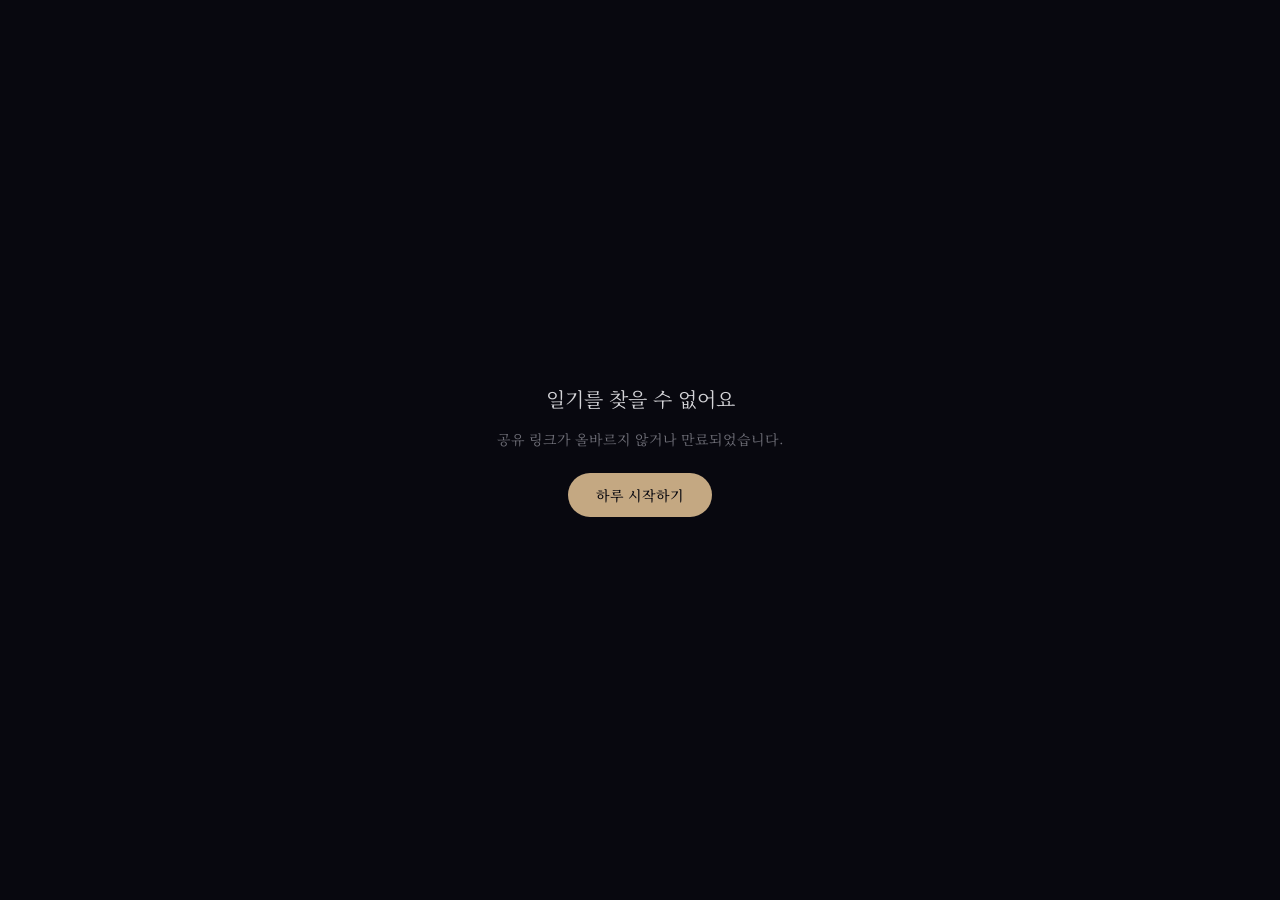
<file: share.html>
<!DOCTYPE html>
<html lang="ko">
<head>
<!-- Google tag (gtag.js) -->
<script async src="https://www.googletagmanager.com/gtag/js?id=G-HTQJ6LMVXC"></script>
<script>
  window.dataLayer = window.dataLayer || [];
  function gtag(){dataLayer.push(arguments);}
  gtag('js', new Date());
  gtag('config', 'G-HTQJ6LMVXC');
</script>
<!-- Microsoft Clarity -->
<script type="text/javascript">
    (function(c,l,a,r,i,t,y){
        c[a]=c[a]||function(){(c[a].q=c[a].q||[]).push(arguments)};
        t=l.createElement(r);t.async=1;t.src="https://www.clarity.ms/tag/"+i;
        y=l.getElementsByTagName(r)[0];y.parentNode.insertBefore(t,y);
    })(window, document, "clarity", "script", "w8zja1ekqo");
</script>
<meta charset="UTF-8">
<meta name="viewport" content="width=device-width, initial-scale=1.0">
<title>하루 — 공유된 일기</title>
<meta name="description" content="하루는 오늘 하루를 일기로 기록하면, 감정을 분석해 나만의 애니메이션을 만들어주는 감성 일기 서비스입니다.">
<meta name="robots" content="noindex">
<meta property="og:type" content="website">
<meta property="og:title" content="하루 — 공유된 일기">
<meta property="og:description" content="오늘 하루를 글로 적으면, 감정을 분석해 나만의 애니메이션으로 만들어드립니다.">
<meta property="og:url" content="https://haru-diary.web.app/share.html">
<link rel="canonical" href="https://haru-diary.web.app/share.html">
<script async src="https://pagead2.googlesyndication.com/pagead/js/adsbygoogle.js?client=ca-pub-2973009474553970"
     crossorigin="anonymous"></script>
<link href="https://fonts.googleapis.com/css2?family=Noto+Serif+KR:wght@300;400;600&family=Noto+Sans+KR:wght@300;400;500&display=swap" rel="stylesheet">
<style>
:root {
  --bg:#08080F; --surface:rgba(255,255,255,0.04); --border:rgba(255,255,255,0.08);
  --text:#D4D4D8; --muted:#71717A; --accent:#C4A882; --radius:16px;
}
*{box-sizing:border-box;margin:0;padding:0;}
html,body{height:100%;overflow:hidden;background:var(--bg);color:var(--text);font-family:'Noto Sans KR',sans-serif;}

/* ── LANDING SCREEN ── */
#landing{
  position:fixed;inset:0;
  display:flex;flex-direction:column;align-items:center;justify-content:center;
  gap:0;
  background:var(--bg);
  transition:opacity .6s ease, transform .6s ease;
  z-index:20;
}
#landing.hide{opacity:0;pointer-events:none;transform:translateY(-24px);}

.landing-logo{
  font-family:'Noto Serif KR',serif;font-size:15px;font-weight:300;
  color:var(--muted);letter-spacing:2px;
  margin-bottom:40px;
}

/* 곰돌이 침대 */
.bear-wrap{position:relative;width:180px;height:130px;margin-bottom:36px;}
.bed{
  width:180px;height:100px;
  background:#1E1E2E;
  border-radius:24px 24px 12px 12px;
  position:absolute;bottom:0;
  border:1.5px solid rgba(255,255,255,0.07);
  box-shadow:0 12px 40px rgba(0,0,0,0.6);
}
.pillow{
  width:52px;height:32px;
  background:#2E2E48;
  border-radius:10px;
  position:absolute;top:12px;left:12px;
}
.blanket{
  width:110px;height:72px;
  background:linear-gradient(135deg,var(--accent),#A68B6A);
  border-radius:12px 0 12px 0;
  position:absolute;bottom:0;right:0;z-index:2;
  border-top:1.5px solid rgba(255,255,255,0.12);
}
.bear{
  position:absolute;top:8px;left:52px;z-index:3;
  animation:sleep-wiggle 4s ease-in-out infinite;
}
.bear-head{
  width:56px;height:46px;
  background:#7A5C44;
  border-radius:50%;position:relative;
}
.bear-ear-l,.bear-ear-r{
  width:18px;height:18px;
  background:#7A5C44;
  border-radius:50%;position:absolute;top:-6px;
}
.bear-ear-l{left:1px;} .bear-ear-r{right:1px;}
.bear-ear-l::after,.bear-ear-r::after{
  content:'';display:block;
  width:10px;height:10px;
  background:#5A3E2B;
  border-radius:50%;
  position:absolute;top:4px;left:50%;transform:translateX(-50%);
}
.bear-eye-l,.bear-eye-r{
  width:5px;height:3px;
  background:rgba(0,0,0,0.5);
  position:absolute;top:22px;border-radius:3px;
}
.bear-eye-l{left:14px;} .bear-eye-r{right:14px;}
.bear-nose{
  width:10px;height:6px;
  background:#4A3425;
  border-radius:50%;
  position:absolute;top:29px;left:50%;transform:translateX(-50%);
}
.bear-cheek-l,.bear-cheek-r{
  width:10px;height:6px;
  background:rgba(255,160,130,0.35);
  border-radius:50%;
  position:absolute;top:30px;
}
.bear-cheek-l{left:6px;} .bear-cheek-r{right:6px;}

.zzz{
  position:absolute;top:-22px;right:-12px;
  color:var(--accent);font-size:13px;font-weight:600;
  opacity:0;animation:zzz-fly 3s linear infinite;
}
.zzz:nth-child(2){animation-delay:1s;right:-4px;}
.zzz:nth-child(3){animation-delay:2s;right:4px;}

@keyframes sleep-wiggle{
  0%,100%{transform:scale(1);}
  50%{transform:scale(1.04) translateY(-2px);}
}
@keyframes zzz-fly{
  0%{transform:translate(0,0);opacity:0;}
  20%{opacity:0.85;}
  100%{transform:translate(22px,-44px);opacity:0;}
}

/* 공유 정보 */
.share-info{
  display:flex;flex-direction:column;align-items:center;gap:8px;
  margin-bottom:40px;
}
.share-date{
  font-family:'Noto Serif KR',serif;font-size:20px;font-weight:400;
  color:var(--text);
}
.share-emotion-badge{
  font-size:12px;padding:4px 14px;border-radius:100px;
  background:rgba(255,255,255,.07);border:1px solid rgba(255,255,255,.12);
  color:var(--muted);
}
.share-label{
  font-size:13px;color:var(--muted);letter-spacing:.5px;margin-top:4px;
}

/* 버튼 */
.btn-row{display:flex;flex-direction:column;align-items:center;gap:12px;width:100%;max-width:280px;}
.btn-play{
  width:100%;
  background:var(--accent);color:#08080F;
  border:none;padding:15px 0;border-radius:100px;
  font-size:15px;font-weight:600;font-family:inherit;
  cursor:pointer;transition:opacity .2s;
  letter-spacing:.2px;
}
.btn-play:hover{opacity:.88;}
.btn-write{
  width:100%;
  background:none;
  border:1px solid rgba(255,255,255,.12);
  color:rgba(255,255,255,.55);
  padding:13px 0;border-radius:100px;
  font-size:14px;font-family:inherit;
  cursor:pointer;transition:all .2s;
}
.btn-write:hover{border-color:rgba(255,255,255,.28);color:rgba(255,255,255,.8);}

/* ── PLAYER SCREEN ── */
#player{
  position:fixed;inset:0;
  opacity:0;pointer-events:none;
  transition:opacity .6s ease;
  z-index:10;
}
#player.show{opacity:1;pointer-events:all;}

#share-canvas{position:absolute;inset:0;width:100%;height:100%;}

.player-top{
  position:absolute;top:0;left:0;right:0;z-index:10;
  padding:20px 24px 0;
  display:flex;align-items:center;justify-content:space-between;
}
.player-date{font-family:'Noto Serif KR',serif;font-size:14px;color:rgba(255,255,255,.55);}
.player-emotion-badge{
  font-size:11px;padding:3px 10px;border-radius:100px;
  background:rgba(255,255,255,.1);border:1px solid rgba(255,255,255,.15);
  color:rgba(255,255,255,.7);
}
.share-badge-small{
  background:rgba(196,168,130,.15);border:1px solid rgba(196,168,130,.3);
  color:var(--accent);padding:5px 12px;border-radius:100px;font-size:11px;
}
.diary-overlay{
  position:absolute;bottom:0;left:0;right:0;z-index:10;
  padding:0 32px 28px;
  background:linear-gradient(transparent,rgba(0,0,0,.88) 35%);
}
.player-action-row{display:flex;gap:10px;margin-top:14px;}
.btn-share-pill{
  background:rgba(255,255,255,.12);border:1px solid rgba(255,255,255,.2);
  color:rgba(255,255,255,.85);padding:9px 20px;border-radius:100px;
  font-size:13px;font-family:inherit;cursor:pointer;
  backdrop-filter:blur(10px);transition:all .2s;
}
.btn-share-pill:hover{background:rgba(255,255,255,.2);}

/* ── ERROR ── */
.error-screen{
  position:fixed;inset:0;
  display:flex;flex-direction:column;align-items:center;justify-content:center;
  gap:16px;color:var(--muted);font-family:'Noto Serif KR',serif;
}
.error-screen h2{font-size:20px;font-weight:400;color:var(--text);}
.error-screen p{font-size:14px;}
.btn-home{
  margin-top:8px;background:var(--accent);color:#08080F;
  border:none;padding:12px 28px;border-radius:100px;
  font-size:14px;font-weight:500;cursor:pointer;font-family:inherit;
}
</style>
</head>
<body>

<!-- 랜딩 화면 -->
<div id="landing">
  <div class="landing-logo">하루</div>

  <div class="bear-wrap">
    <div class="bed">
      <div class="pillow"></div>
      <div class="blanket"></div>
    </div>
    <div class="bear">
      <div class="bear-head">
        <div class="bear-ear-l"></div>
        <div class="bear-ear-r"></div>
        <div class="bear-eye-l"></div>
        <div class="bear-eye-r"></div>
        <div class="bear-nose"></div>
        <div class="bear-cheek-l"></div>
        <div class="bear-cheek-r"></div>
      </div>
      <div class="zzz">z</div>
      <div class="zzz">z</div>
      <div class="zzz">z</div>
    </div>
  </div>

  <div class="share-info">
    <div class="share-date" id="landing-date"></div>
    <div class="share-emotion-badge" id="landing-badge"></div>
    <div class="share-label">의 하루 일기</div>
  </div>

  <div class="btn-row">
    <button class="btn-play" onclick="playDiary()">✦ 일기 애니메이션 보기</button>
    <button class="btn-write" onclick="window.location.href='index.html'">나도 써보기</button>
  </div>
</div>

<!-- 플레이어 화면 -->
<div id="player">
  <canvas id="share-canvas"></canvas>
  <div class="player-top">
    <div style="display:flex;align-items:center;gap:10px;">
      <div class="player-date" id="share-player-date"></div>
      <div class="player-emotion-badge" id="share-player-emotion-badge"></div>
    </div>
    <div class="share-badge-small">공유된 하루</div>
  </div>
  <div class="diary-overlay">
    <div class="player-action-row">
      <button class="btn-share-pill" onclick="window.location.href='index.html'">나도 써보기</button>
    </div>
  </div>
</div>

<script src="animation-engine.js"></script>
<script src="draw-character.js"></script>
<script>
var shareEntry = null;

function fmtDateKo(s){
  try{const[y,m,d]=s.split('-');return `${y}년 ${+m}월 ${+d}일`;}
  catch{return s||'';}
}

function playDiary(){
  if(!shareEntry) return;
  // 랜딩 숨기고 플레이어 표시
  document.getElementById('landing').classList.add('hide');
  const player = document.getElementById('player');
  player.classList.add('show');

  // 애니메이션 실행
  const canvas = document.getElementById('share-canvas');
  canvas.width = window.innerWidth;
  canvas.height = window.innerHeight;
  startSceneSequence(canvas, shareEntry.text, shareEntry.style, shareEntry.date);
}

(function(){
  const hash = location.hash;
  if(!hash.startsWith('#share=')){
    document.body.innerHTML = `
      <div class="error-screen">
        <h2>일기를 찾을 수 없어요</h2>
        <p>공유 링크가 올바르지 않거나 만료되었습니다.</p>
        <button class="btn-home" onclick="location.href='index.html'">하루 시작하기</button>
      </div>`;
    return;
  }
  try{
    shareEntry = JSON.parse(decodeURIComponent(escape(atob(hash.slice(7)))));

    // 랜딩 정보 채우기
    document.getElementById('landing-date').textContent = fmtDateKo(shareEntry.date);

    const badge = document.getElementById('landing-badge');
    badge.textContent = emotionLabel(shareEntry.emotion);
    badge.style.color = emotionColor(shareEntry.emotion);
    badge.style.borderColor = emotionColor(shareEntry.emotion)+'44';

    // 플레이어 메타도 미리 세팅
    document.getElementById('share-player-date').textContent = fmtDateKo(shareEntry.date);
    const pb = document.getElementById('share-player-emotion-badge');
    pb.textContent = emotionLabel(shareEntry.emotion);
    pb.style.color = emotionColor(shareEntry.emotion);
    pb.style.borderColor = emotionColor(shareEntry.emotion)+'44';

  } catch(e){
    document.body.innerHTML = `
      <div class="error-screen">
        <h2>일기를 불러올 수 없어요</h2>
        <p>링크가 손상되었거나 지원되지 않는 형식입니다.</p>
        <button class="btn-home" onclick="location.href='index.html'">하루 시작하기</button>
      </div>`;
  }
})();
</script>
</body>
</html>
</file>
<file: custom.css>
@import url('https://fonts.googleapis.com/css2?family=Gaegu:wght@400;700&display=swap');

.caption-box {
    position: absolute;
    bottom: 13%;
    left: 50%;
    transform: translateX(-50%);
    background-color: rgba(255, 255, 255, 0.0);
    border: none;
    border-bottom: 2px solid rgba(100, 149, 237, 0.55);
    padding: 6px 18px 8px;
    font-family: 'Gaegu', cursive;
    font-size: 20px;
    font-weight: 700;
    color: #2C2860;
    text-align: center;
    max-width: 88%;
    white-space: nowrap;
    overflow: hidden;
    text-overflow: ellipsis;
}
</file>
